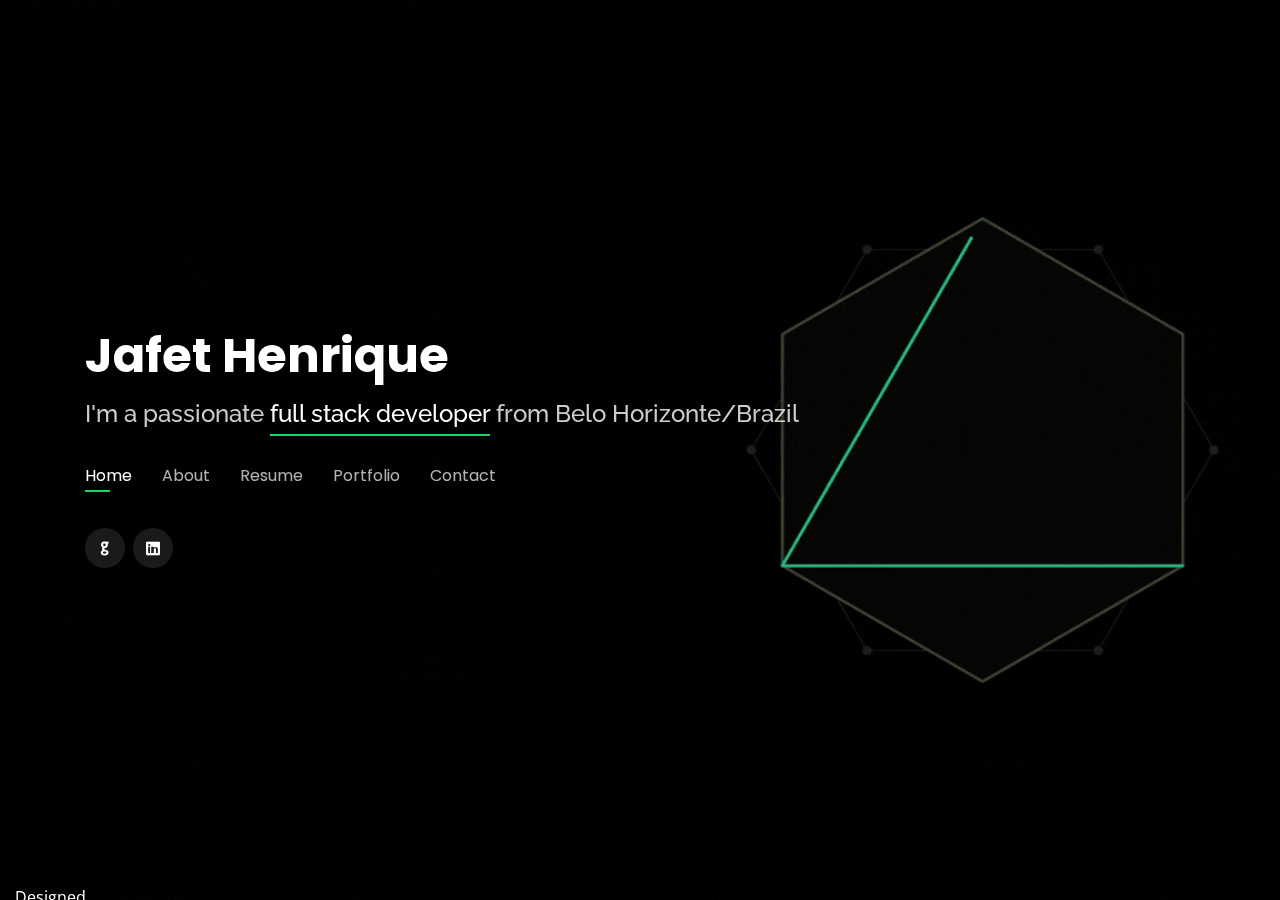
<file: index.html>
<!DOCTYPE html>
<html lang="en">

<head>
  <meta charset="utf-8">
  <meta content="width=device-width, initial-scale=1.0" name="viewport">

  <title>Jafet Henrique</title>
  <meta content="" name="description">
  <meta content="" name="keywords">

  <!-- Favicons -->
  <link href="assets/img/download.png" rel="icon" type="image/png">
  <link href="assets/img/download.png" rel="apple-touch-icon">

  <!-- Google Fonts -->
  <link href="https://fonts.googleapis.com/css?family=Open+Sans:300,300i,400,400i,600,600i,700,700i|Raleway:300,300i,400,400i,500,500i,600,600i,700,700i|Poppins:300,300i,400,400i,500,500i,600,600i,700,700i" rel="stylesheet">

  <!-- Vendor CSS Files -->
  <link href="assets/vendor/bootstrap/css/bootstrap.min.css" rel="stylesheet">
  <link href="assets/vendor/icofont/icofont.min.css" rel="stylesheet">
  <link href="assets/vendor/remixicon/remixicon.css" rel="stylesheet">
  <link href="assets/vendor/owl.carousel/assets/owl.carousel.min.css" rel="stylesheet">
  <link href="assets/vendor/boxicons/css/boxicons.min.css" rel="stylesheet">
  <link href="assets/vendor/venobox/venobox.css" rel="stylesheet">

  <!-- Template Main CSS File -->
  <link href="assets/css/style.css" rel="stylesheet">

  <!-- =======================================================
  * Template Name: Personal - v2.4.0
  * Template URL: https://bootstrapmade.com/personal-free-resume-bootstrap-template/
  * Author: BootstrapMade.com
  * License: https://bootstrapmade.com/license/
  ======================================================== -->
</head>

<body>

  <!-- ======= Header ======= -->
  <header id="header" class="header-tops">
    <div class="container">

      <h1><a href="index.html">Jafet Henrique</a></h1>
      <!-- Uncomment below if you prefer to use an image logo -->
      <!-- <a href="index.html" class="mr-auto"><img src="assets/img/logo.png" alt="" class="img-fluid"></a> -->
      <h2>I'm a passionate <span>full stack developer</span> from Belo Horizonte/Brazil</h2>

      <nav class="nav-menu d-none d-lg-block">
        <ul>
          <li class="active"><a href="#header">Home</a></li>
          <li><a href="#about">About</a></li>
          <li><a href="#resume">Resume</a></li>
          <!-- <li><a href="#services">Services</a></li> -->
          <li><a href="#portfolio">Portfolio</a></li>
          <li><a href="#contact">Contact</a></li>
        </ul>
      </nav><!-- .nav-menu -->

      <div class="social-links">
        <a href="https://github.com/Jafet6" target="_blank" class="google-plus"><i class="icofont-github"></i></a>
        <a href="https://www.linkedin.com/in/jafethenrique/" target="_blank" class="linkedin"><i class="icofont-linkedin"></i></a>
      </div>

    </div>
  </header><!-- End Header -->

  <!-- ======= About Section ======= -->
  <section id="about" class="about">

    <!-- ======= About Me ======= -->
    <div class="about-me container">

      <div class="section-title">
        <h2>About</h2>
        <p>Learn more about me</p>
      </div>

      <div class="row">
        <div class="col-lg-4" data-aos="fade-right">
          <img src="assets/img/me.png" class="img-fluid" alt="">
        </div>
        <div class="col-lg-8 pt-4 pt-lg-0 content" data-aos="fade-left">
          <h3>FullStack Developer</h3>
          <p class="font-italic">
            I am a brazilian guy who studied five years of civil engineering just to discover that what I really wanted to do was building all kinds of applications
          </p>
          <div class="row">
            <div class="col-lg-6">
              <ul>
                <li><i class="icofont-rounded-right"></i> <strong>Birthday:</strong> 02 July 1994</li>
                <li><i class="icofont-rounded-right"></i> <strong>Website:</strong> www.jafet6.github.io</li>
                <li><i class="icofont-rounded-right"></i> <strong>Phone:</strong> +55 31 99647-1888</li>
                <li><i class="icofont-rounded-right"></i> <strong>City:</strong> City : Belo Horizonte, Brazil</li>
                <li><i class="icofont-rounded-right"></i> <strong>Part-Time job:</strong> Available</li>
              </ul>
            </div>
            <div class="col-lg-6">
              <ul>
                <li><i class="icofont-rounded-right"></i> <strong>Age:</strong> 26</li>
                <li><i class="icofont-rounded-right"></i> <strong>Degree:</strong> Civil Engineer</li>
                <li><i class="icofont-rounded-right"></i> <strong>Email:</strong> jafetguerra6@gmail.com</li>
                <li><i class="icofont-rounded-right"></i> <strong>Full-Time job:</strong> Available</li>
                <li><i class="icofont-rounded-right"></i> <strong>Freelance:</strong> Available</li>
              </ul>
            </div>
          </div>
          <p>
            Since middle to end of my graduation I knew I didn't want to be in the construction business. I remember looking into Computer Science building and wishing that I had made a different call some years before.. That was not the case and I graduated anyway in 2018. After that I started learning some code in Python by myself while I worked and in end of 2019 Trybe happend in my life. From this moment to now I have never regreted a single piece of my decision to leave construction. I hope it continues that way! =) 
          </p>
        </div>
      </div>

    </div><!-- End About Me -->

    <!-- ======= Counts ======= -->
    <div class="counts container">

      <div class="row">

        <div class="col-lg-3 col-md-6 mt-5 mt-lg-0">
          <div class="count-box">
            <i class="icofont-users-alt-5"></i>
            <span data-toggle="counter-up">43</span>
            <p>Projects Done</p>
          </div>
        </div>

        <div class="col-lg-3 col-md-6">
          <div class="count-box">
            <i class="icofont-simple-smile"></i>
            <span data-toggle="counter-up">844</span>
            <p>Total Commits (2021)</p>
          </div>
        </div>

        <div class="col-lg-3 col-md-6 mt-5 mt-md-0">
          <div class="count-box">
            <i class="icofont-document-folder"></i>
            <span data-toggle="counter-up">238</span>
            <p>Total PRs</p>
          </div>
        </div>

        <div class="col-lg-3 col-md-6 mt-5 mt-lg-0">
          <div class="count-box">
            <i class="icofont-live-support"></i>
            <span data-toggle="counter-up">0</span>
            <p>Total Issues</p>
          </div>
        </div>

      </div>

    </div><!-- End Counts -->

    <!-- ======= Skills  ======= -->
    <div class="skills container">

      <div class="section-title">
        <h2>Skills</h2>
      </div>

      <div class="row skills-content">

        <div class="col-lg-6">

          <div class="progress">
            <span class="skill">React <i class="val">90%</i></span>
            <div class="progress-bar-wrap">
              <div class="progress-bar" role="progressbar" aria-valuenow="90" aria-valuemin="0" aria-valuemax="100"></div>
            </div>
          </div>

          <div class="progress">
            <span class="skill">Node <i class="val">90%</i></span>
            <div class="progress-bar-wrap">
              <div class="progress-bar" role="progressbar" aria-valuenow="90" aria-valuemin="0" aria-valuemax="100"></div>
            </div>
          </div>

          <div class="progress">
            <span class="skill">JavaScript <i class="val">90%</i></span>
            <div class="progress-bar-wrap">
              <div class="progress-bar" role="progressbar" aria-valuenow="90" aria-valuemin="0" aria-valuemax="100"></div>
            </div>
          </div>

          <div class="progress">
            <span class="skill">Python <i class="val">50%</i></span>
            <div class="progress-bar-wrap">
              <div class="progress-bar" role="progressbar" aria-valuenow="50" aria-valuemin="0" aria-valuemax="100"></div>
            </div>
          </div>

        </div>

        <div class="col-lg-6">

          <div class="progress">
            <span class="skill">Express <i class="val">80%</i></span>
            <div class="progress-bar-wrap">
              <div class="progress-bar" role="progressbar" aria-valuenow="80" aria-valuemin="0" aria-valuemax="100"></div>
            </div>
          </div>

          <div class="progress">
            <span class="skill">Mongo Database <i class="val">75%</i></span>
            <div class="progress-bar-wrap">
              <div class="progress-bar" role="progressbar" aria-valuenow="75" aria-valuemin="0" aria-valuemax="100"></div>
            </div>
          </div>

          <div class="progress">
            <span class="skill">MySQL <i class="val">70%</i></span>
            <div class="progress-bar-wrap">
              <div class="progress-bar" role="progressbar" aria-valuenow="70" aria-valuemin="0" aria-valuemax="100"></div>
            </div>
          </div>

        </div>

      </div>

    </div><!-- End Skills -->

    <!-- ======= Interests ======= -->
    <div class="interests container">

      <div class="section-title">
        <h2>Interests</h2>
      </div>

      <div class="row">
        <div class="col-lg-3 col-md-4">
          <div class="icon-box">
            <i class="ri-braces-line" style="color: #ffbb2c;"></i>
            <h3>JavaScript</h3>
          </div>
        </div>
        <div class="col-lg-3 col-md-4 mt-4 mt-md-0">
          <div class="icon-box">
            <i class="ri-reactjs-line" style="color: #5578ff;"></i>
            <h3>React</h3>
          </div>
        </div>
        <div class="col-lg-3 col-md-4 mt-4 mt-md-0">
          <div class="icon-box">
            <i class="ri-braces-line" style="color: #ff5828;"></i>
            <h3>NodeJs</h3>
          </div>
        </div>
        <div class="col-lg-3 col-md-4 mt-4 mt-lg-0">
          <div class="icon-box">
            <i class="ri-database-2-line" style="color: #29cc61;;"></i>
            <h3>MongoDB</h3>
          </div>
        </div>
        <div class="col-lg-3 col-md-4 mt-4">
          <div class="icon-box">
            <i class="ri-paint-brush-line" style="color:  #4233ff;"></i>
            <h3>SQL</h3>
          </div>
        </div>
        <div class="col-lg-3 col-md-4 mt-4">
          <div class="icon-box">
            <i class="ri-upload-cloud-line" style="color: #ffa76e;"></i>
            <h3>AWS</h3>
          </div>
        </div>
        <div class="col-lg-3 col-md-4 mt-4">
          <div class="icon-box">
            <i class="ri-upload-cloud-line" style="color: #11dbcf;"></i>
            <h3>Google Cloud</h3>
          </div>
        </div>
        <!-- <div class="col-lg-3 col-md-4 mt-4">
          <div class="icon-box">
            <i class="ri-price-tag-2-line" style="color: #4233ff;"></i>
            <h3>Pira Neve</h3>
          </div>
        </div>
        <div class="col-lg-3 col-md-4 mt-4">
          <div class="icon-box">
            <i class="ri-anchor-line" style="color: #b2904f;"></i>
            <h3>Dirada Pack</h3>
          </div>
        </div>
        <div class="col-lg-3 col-md-4 mt-4">
          <div class="icon-box">
            <i class="ri-disc-line" style="color: #b20969;"></i>
            <h3>Moton Ideal</h3>
          </div>
        </div>
        <div class="col-lg-3 col-md-4 mt-4">
          <div class="icon-box">
            <i class="ri-base-station-line" style="color: #ff5828;"></i>
            <h3>Verdo Park</h3>
          </div>
        </div>
        <div class="col-lg-3 col-md-4 mt-4">
          <div class="icon-box">
            <i class="ri-braces-line" style="color: #29cc61;"></i>
            <h3>NodeJs</h3>
          </div>
        </div> -->
      </div>

    </div><!-- End Interests -->

    <!-- ======= Testimonials ======= -->
    <!-- <div class="testimonials container">

      <div class="section-title">
        <h2>Testimonials</h2>
      </div>

      <div class="owl-carousel testimonials-carousel">

        <div class="testimonial-item">
          <p>
            <i class="bx bxs-quote-alt-left quote-icon-left"></i>
            Proin iaculis purus consequat sem cure digni ssim donec porttitora entum suscipit rhoncus. Accusantium quam, ultricies eget id, aliquam eget nibh et. Maecen aliquam, risus at semper.
            <i class="bx bxs-quote-alt-right quote-icon-right"></i>
          </p>
          <img src="assets/img/testimonials/testimonials-1.jpg" class="testimonial-img" alt="">
          <h3>Saul Goodman</h3>
          <h4>Ceo &amp; Founder</h4>
        </div>

        <div class="testimonial-item">
          <p>
            <i class="bx bxs-quote-alt-left quote-icon-left"></i>
            Export tempor illum tamen malis malis eram quae irure esse labore quem cillum quid cillum eram malis quorum velit fore eram velit sunt aliqua noster fugiat irure amet legam anim culpa.
            <i class="bx bxs-quote-alt-right quote-icon-right"></i>
          </p>
          <img src="assets/img/testimonials/testimonials-2.jpg" class="testimonial-img" alt="">
          <h3>Sara Wilsson</h3>
          <h4>Designer</h4>
        </div>

        <div class="testimonial-item">
          <p>
            <i class="bx bxs-quote-alt-left quote-icon-left"></i>
            Enim nisi quem export duis labore cillum quae magna enim sint quorum nulla quem veniam duis minim tempor labore quem eram duis noster aute amet eram fore quis sint minim.
            <i class="bx bxs-quote-alt-right quote-icon-right"></i>
          </p>
          <img src="assets/img/testimonials/testimonials-3.jpg" class="testimonial-img" alt="">
          <h3>Jena Karlis</h3>
          <h4>Store Owner</h4>
        </div>

        <div class="testimonial-item">
          <p>
            <i class="bx bxs-quote-alt-left quote-icon-left"></i>
            Fugiat enim eram quae cillum dolore dolor amet nulla culpa multos export minim fugiat minim velit minim dolor enim duis veniam ipsum anim magna sunt elit fore quem dolore labore illum veniam.
            <i class="bx bxs-quote-alt-right quote-icon-right"></i>
          </p>
          <img src="assets/img/testimonials/testimonials-4.jpg" class="testimonial-img" alt="">
          <h3>Matt Brandon</h3>
          <h4>Freelancer</h4>
        </div>

        <div class="testimonial-item">
          <p>
            <i class="bx bxs-quote-alt-left quote-icon-left"></i>
            Quis quorum aliqua sint quem legam fore sunt eram irure aliqua veniam tempor noster veniam enim culpa labore duis sunt culpa nulla illum cillum fugiat legam esse veniam culpa fore nisi cillum quid.
            <i class="bx bxs-quote-alt-right quote-icon-right"></i>
          </p>
          <img src="assets/img/testimonials/testimonials-5.jpg" class="testimonial-img" alt="">
          <h3>John Larson</h3>
          <h4>Entrepreneur</h4>
        </div>

      </div>

    </div> -->
   
  </section><!-- End About Section -->

  <!-- ======= Resume Section ======= -->
  <section id="resume" class="resume">
    <div class="container">

      <div class="section-title">
        <h2>Resume</h2>
        <p>My Resume</p>
      </div>

      <div class="row">
        <div class="col-lg-6">
          <h3 class="resume-title">Sumary</h3>
          <div class="resume-item pb-0">
            <h4>Jafet Henrique</h4>
            <p><em>I am a civil engineer that changed área looking for a first job in tech companies. I have alredy done in my one year course in Trybe 40+ projects which gave me a lot of real world skills</em></p>
            <p>
            <ul>
              <li>Rua Doutor Mario Pires, Belo Horizonte, MG</li>
              <li>(31) 99647-1888</li>
              <li>jafetguerra6@gmail.com</li>
            </ul>
            </p>
          </div>

          <h3 class="resume-title">Education</h3>
          <div class="resume-item">
            <h4>FullStack Web Developer</h4>
            <h5>2020 - 2021</h5>
            <p><em>Trybe, Belo Horizonte, MG-Brazil</em></p>
            <p>Trybe is a web developer school (6 hours per day, every day) where we learn from HTML and CSS to React, Redux, MongoDb, SQl, Node, Express and data structures and algorithms</p>
          </div>
          <div class="resume-item">
            <h4>Bachelor Civil Engineering</h4>
            <h5>2013 - 2018</h5>
            <p><em>Universidade Federal of Minas Gerais, Belo Horizonte, MG</em></p>
            <p>The second most respected university in Brazil and one of the best universities on the world by Times Higher Education (THE) </p>
          </div>
        </div>
        <div class="col-lg-6">
          <h3 class="resume-title">Professional Experience</h3>
          <div class="resume-item">
            <h4>Intership</h4>
            <h5>November/2017 to November/2018</h5>
            <p><em>Gatti and Miranto Engineering Group, Belo Horizonte, Minas Gerais </em></p>
            <p>
            <ul>
              <li>management of industrial (warehouses) in all stages: foundation, structure, coating and finishes.</li>
              <li>Delegate tasks to the 20 workers of the construction team counsel on aspects of the project. </li>
              <li>Reform works of residential and commercial buildings and contracting and measuring contractors, inspection and conference services and final delivery of work for the customer upon acceptance.</li>
              <li>Production of complete technical and commercial budgets.</li>
            </ul>
            </p>
          </div>
          <div class="resume-item">
            <h4>Administrative assistant</h4>
            <h5>November/2018 - Now</h5>
            <p><em>Letom Empreendimentos, Contagem, Minas Gerais</em></p>
            <p>
            <ul>
              <li>Development and maintenance of a website and social media pages for the businesses</li>
              <li>Implemetation of SEO techniques on the website and ranking in Google first page or second for all keywords needed</li>
              <li>Admission and dismissal of employees</li>
              <li>Quality control and team coordination.</li>
            </ul>
            </p>
          </div>
        </div>
      </div>

    </div>
  </section><!-- End Resume Section -->

  <!-- ======= Services Section ======= -->
  <!-- <section id="services" class="services">
    <div class="container">

      <div class="section-title">
        <h2>Services</h2>
        <p>My Services</p>
      </div>

      <div class="row">
        <div class="col-lg-4 col-md-6 d-flex align-items-stretch">
          <div class="icon-box">
            <div class="icon"><i class="bx bxl-dribbble"></i></div>
            <h4><a href="">Lorem Ipsum</a></h4>
            <p>Voluptatum deleniti atque corrupti quos dolores et quas molestias excepturi</p>
          </div>
        </div>

        <div class="col-lg-4 col-md-6 d-flex align-items-stretch mt-4 mt-md-0">
          <div class="icon-box">
            <div class="icon"><i class="bx bx-file"></i></div>
            <h4><a href="">Sed ut perspiciatis</a></h4>
            <p>Duis aute irure dolor in reprehenderit in voluptate velit esse cillum dolore</p>
          </div>
        </div>

        <div class="col-lg-4 col-md-6 d-flex align-items-stretch mt-4 mt-lg-0">
          <div class="icon-box">
            <div class="icon"><i class="bx bx-tachometer"></i></div>
            <h4><a href="">Magni Dolores</a></h4>
            <p>Excepteur sint occaecat cupidatat non proident, sunt in culpa qui officia</p>
          </div>
        </div>

        <div class="col-lg-4 col-md-6 d-flex align-items-stretch mt-4">
          <div class="icon-box">
            <div class="icon"><i class="bx bx-world"></i></div>
            <h4><a href="">Nemo Enim</a></h4>
            <p>At vero eos et accusamus et iusto odio dignissimos ducimus qui blanditiis</p>
          </div>
        </div>

        <div class="col-lg-4 col-md-6 d-flex align-items-stretch mt-4">
          <div class="icon-box">
            <div class="icon"><i class="bx bx-slideshow"></i></div>
            <h4><a href="">Dele cardo</a></h4>
            <p>Quis consequatur saepe eligendi voluptatem consequatur dolor consequuntur</p>
          </div>
        </div>

        <div class="col-lg-4 col-md-6 d-flex align-items-stretch mt-4">
          <div class="icon-box">
            <div class="icon"><i class="bx bx-arch"></i></div>
            <h4><a href="">Divera don</a></h4>
            <p>Modi nostrum vel laborum. Porro fugit error sit minus sapiente sit aspernatur</p>
          </div>
        </div>

      </div>

    </div>
  </section>End Services Section -->

  <!-- ======= Portfolio Section ======= -->
  <section id="portfolio" class="portfolio">
    <div class="container">

      <div class="section-title">
        <h2>Portfolio</h2>
        <p>My Works</p>
      </div>

      <div class="row">
        <div class="col-lg-12 d-flex justify-content-center">
          <ul id="portfolio-flters">
            <li data-filter="*" class="filter-active">All</li>
            <!-- <li data-filter=".filter-app">App</li>
            <li data-filter=".filter-card">Card</li> -->
            <li data-filter=".filter-web">Web</li>
          </ul>
        </div>
      </div>

      <div class="row portfolio-container">

        <div class="col-lg-4 col-md-6 portfolio-item filter-web">
          <div class="portfolio-wrap">
            <img src="assets/img/portfolio/app-receitas.png" class="img-fluid" alt="">
            <div class="portfolio-info">
              <h4>Recipe App</h4>
              <!-- <p>App</p> -->
              <div class="portfolio-links">
                <a href="portfolio-details-recipe-app.html" data-gall="portfolioDetailsGallery" data-vbtype="iframe" class="venobox" title="Portfolio Details"><i class="bx bx-plus"></i></a>
                <a href="https://github.com/Jafet6/sd-03-recipes-app-03" target="_blank" title="App 1"><i class="bx bx-link"></i></a>
              </div>
            </div>
          </div>
        </div>

        <div class="col-lg-4 col-md-6 portfolio-item filter-web">
          <div class="portfolio-wrap">
            <img src="assets/img/portfolio/cayama.png" class="img-fluid" alt="">
            <div class="portfolio-info">
              <h4>Cayama Marketplace</h4>
              <!-- <p>App</p> -->
              <div class="portfolio-links">
                <a href="portfolio-details-cayama.html" data-gall="portfolioDetailsGallery" data-vbtype="iframe" class="venobox" title="Portfolio Details"><i class="bx bx-plus"></i></a>
                <a href="https://github.com/Cayama/cayama" target="_blank" title="App 1"><i class="bx bx-link"></i></a>
              </div>
            </div>
          </div>
        </div>

        <div class="col-lg-4 col-md-6 portfolio-item filter-web">
          <div class="portfolio-wrap">
            <img src="assets/img/portfolio/trybeerV2.png" class="img-fluid" alt="">
            <div class="portfolio-info">
              <h4>Trybeer</h4>
              <!-- <p>App</p> -->
              <div class="portfolio-links">
                <a href="portfolio-details-trybeer.html" data-gall="portfolioDetailsGallery" data-vbtype="iframe" class="venobox" title="Portfolio Details"><i class="bx bx-plus"></i></a>
                <a href="https://github.com/Jafet6/Jafet6.github.io/tree/master/projetos/back-end/projeto-15-NodeJs-TrybeerV2-backend-FullStack" target="_blank" title="App 1"><i class="bx bx-link"></i></a>
              </div>
            </div>
          </div>
        </div>

        <div class="col-lg-4 col-md-6 portfolio-item filter-web">
          <div class="portfolio-wrap">
            <img src="assets/img/portfolio/trivia.png" class="img-fluid" alt="">
            <div class="portfolio-info">
              <h4>Trivia Game</h4>
              <!-- <p>App</p> -->
              <div class="portfolio-links">
                <a href="portfolio-details-trivia.html" data-gall="portfolioDetailsGallery" data-vbtype="iframe" class="venobox" title="Portfolio Details"><i class="bx bx-plus"></i></a>
                <a href="https://github.com/Jafet6/TriviaGame" target="_blank" title="App 1"><i class="bx bx-link"></i></a>
              </div>
            </div>
          </div>
        </div>

        <div class="col-lg-4 col-md-6 portfolio-item filter-web">
          <div class="portfolio-wrap">
            <img src="assets/img/portfolio/scrape.png" class="img-fluid" alt="">
            <div class="portfolio-info">
              <h4>Web Scraper</h4>
              <!-- <p>App</p> -->
              <div class="portfolio-links">
                <a href="portfolio-details-scrape.html" data-gall="portfolioDetailsGallery" data-vbtype="iframe" class="venobox" title="Portfolio Details"><i class="bx bx-plus"></i></a>
                <a href="https://github.com/Jafet6/WebScraper---Python" target="_blank" title="App 1"><i class="bx bx-link"></i></a>
              </div>
            </div>
          </div>
        </div>

        <!-- <div class="col-lg-4 col-md-6 portfolio-item filter-app">
          <div class="portfolio-wrap">
            <img src="assets/img/portfolio/portfolio-6.jpg" class="img-fluid" alt="">
            <div class="portfolio-info">
              <h4>App 3</h4>
              <p>App</p>
              <div class="portfolio-links">
                <a href="assets/img/portfolio/portfolio-6.jpg" data-gall="portfolioGallery" class="venobox" title="App 3"><i class="bx bx-plus"></i></a>
                <a href="portfolio-details.html" data-gall="portfolioDetailsGallery" data-vbtype="iframe" class="venobox" title="Portfolio Details"><i class="bx bx-link"></i></a>
              </div>
            </div>
          </div>
        </div>

        <div class="col-lg-4 col-md-6 portfolio-item filter-card">
          <div class="portfolio-wrap">
            <img src="assets/img/portfolio/portfolio-7.jpg" class="img-fluid" alt="">
            <div class="portfolio-info">
              <h4>Card 1</h4>
              <p>Card</p>
              <div class="portfolio-links">
                <a href="assets/img/portfolio/portfolio-7.jpg" data-gall="portfolioGallery" class="venobox" title="Card 1"><i class="bx bx-plus"></i></a>
                <a href="portfolio-details.html" data-gall="portfolioDetailsGallery" data-vbtype="iframe" class="venobox" title="Portfolio Details"><i class="bx bx-link"></i></a>
              </div>
            </div>
          </div>
        </div>

        <div class="col-lg-4 col-md-6 portfolio-item filter-card">
          <div class="portfolio-wrap">
            <img src="assets/img/portfolio/portfolio-8.jpg" class="img-fluid" alt="">
            <div class="portfolio-info">
              <h4>Card 3</h4>
              <p>Card</p>
              <div class="portfolio-links">
                <a href="assets/img/portfolio/portfolio-8.jpg" data-gall="portfolioGallery" class="venobox" title="Card 3"><i class="bx bx-plus"></i></a>
                <a href="portfolio-details.html" data-gall="portfolioDetailsGallery" data-vbtype="iframe" class="venobox" title="Portfolio Details"><i class="bx bx-link"></i></a>
              </div>
            </div>
          </div>
        </div>

        <div class="col-lg-4 col-md-6 portfolio-item filter-web">
          <div class="portfolio-wrap">
            <img src="assets/img/portfolio/portfolio-9.jpg" class="img-fluid" alt="">
            <div class="portfolio-info">
              <h4>Web 3</h4>
              <p>Web</p>
              <div class="portfolio-links">
                <a href="assets/img/portfolio/portfolio-9.jpg" data-gall="portfolioGallery" class="venobox" title="Web 3"><i class="bx bx-plus"></i></a>
                <a href="portfolio-details.html" data-gall="portfolioDetailsGallery" data-vbtype="iframe" class="venobox" title="Portfolio Details"><i class="bx bx-link"></i></a>
              </div>
            </div>
          </div>
        </div> -->

      </div>

    </div>
  </section><!-- End Portfolio Section -->

  <!-- ======= Contact Section ======= -->
  <section id="contact" class="contact">
    <div class="container">

      <div class="section-title">
        <h2>Contact</h2>
        <p>Contact Me</p>
      </div>

      <div class="row mt-2">

        <div class="col-md-6 d-flex align-items-stretch">
          <div class="info-box">
            <i class="bx bx-map"></i>
            <h3>My Address</h3>
            <p>Rua Doutor Marios Pires 91, São Bento, Belo Horizonte MG-Brazil</p>
          </div>
        </div>

        <div class="col-md-6 mt-4 mt-md-0 d-flex align-items-stretch">
          <div class="info-box">
            <i class="bx bx-share-alt"></i>
            <h3>Social Profiles</h3>
            <div class="social-links">
              <a href="https://github.com/Jafet6/jafet6" class="google-plus"><i class="icofont-github"></i></a>
              <a href="https://www.linkedin.com/in/jafethenrique/" class="linkedin"><i class="icofont-linkedin"></i></a>
            </div>
          </div>
        </div>

        <div class="col-md-6 mt-4 d-flex align-items-stretch">
          <div class="info-box">
            <i class="bx bx-envelope"></i>
            <h3>Email Me</h3>
            <p>jafetguerra6@gmail.com</p>
          </div>
        </div>
        <div class="col-md-6 mt-4 d-flex align-items-stretch">
          <div class="info-box">
            <i class="bx bx-phone-call"></i>
            <h3>Call Me or WhatsApp Me</h3>
            <p>+55 31 99647-1888</p>
          </div>
        </div>
      </div>

      <!-- <form action="forms/contact.php" method="post" role="form" class="php-email-form mt-4">
        <div class="form-row">
          <div class="col-md-6 form-group">
            <input type="text" name="name" class="form-control" id="name" placeholder="Your Name" data-rule="minlen:4" data-msg="Please enter at least 4 chars" />
            <div class="validate"></div>
          </div>
          <div class="col-md-6 form-group">
            <input type="email" class="form-control" name="email" id="email" placeholder="Your Email" data-rule="email" data-msg="Please enter a valid email" />
            <div class="validate"></div>
          </div>
        </div>
        <div class="form-group">
          <input type="text" class="form-control" name="subject" id="subject" placeholder="Subject" data-rule="minlen:4" data-msg="Please enter at least 8 chars of subject" />
          <div class="validate"></div>
        </div>
        <div class="form-group">
          <textarea class="form-control" name="message" rows="5" data-rule="required" data-msg="Please write something for us" placeholder="Message"></textarea>
          <div class="validate"></div>
        </div>
        <div class="mb-3">
          <div class="loading">Loading</div>
          <div class="error-message"></div>
          <div class="sent-message">Your message has been sent. Thank you!</div>
        </div>
        <div class="text-center"><button type="submit">Send Message</button></div>
      </form> -->

    </div>
  </section><!-- End Contact Section -->

  <div class="credits">
    <!-- All the links in the footer should remain intact. -->
    <!-- You can delete the links only if you purchased the pro version. -->
    <!-- Licensing information: https://bootstrapmade.com/license/ -->
    <!-- Purchase the pro version with working PHP/AJAX contact form: https://bootstrapmade.com/personal-free-resume-bootstrap-template/ -->
    <p>Designed by <a href="https://bootstrapmade.com/">BootstrapMade</a></p>
  </div>

  <!-- Vendor JS Files -->
  <script src="assets/vendor/jquery/jquery.min.js"></script>
  <script src="assets/vendor/bootstrap/js/bootstrap.bundle.min.js"></script>
  <script src="assets/vendor/jquery.easing/jquery.easing.min.js"></script>
  <script src="assets/vendor/php-email-form/validate.js"></script>
  <script src="assets/vendor/waypoints/jquery.waypoints.min.js"></script>
  <script src="assets/vendor/counterup/counterup.min.js"></script>
  <script src="assets/vendor/owl.carousel/owl.carousel.min.js"></script>
  <script src="assets/vendor/isotope-layout/isotope.pkgd.min.js"></script>
  <script src="assets/vendor/venobox/venobox.min.js"></script>

  <!-- Template Main JS File -->
  <script src="assets/js/main.js"></script>

</body>

</html>
</file>
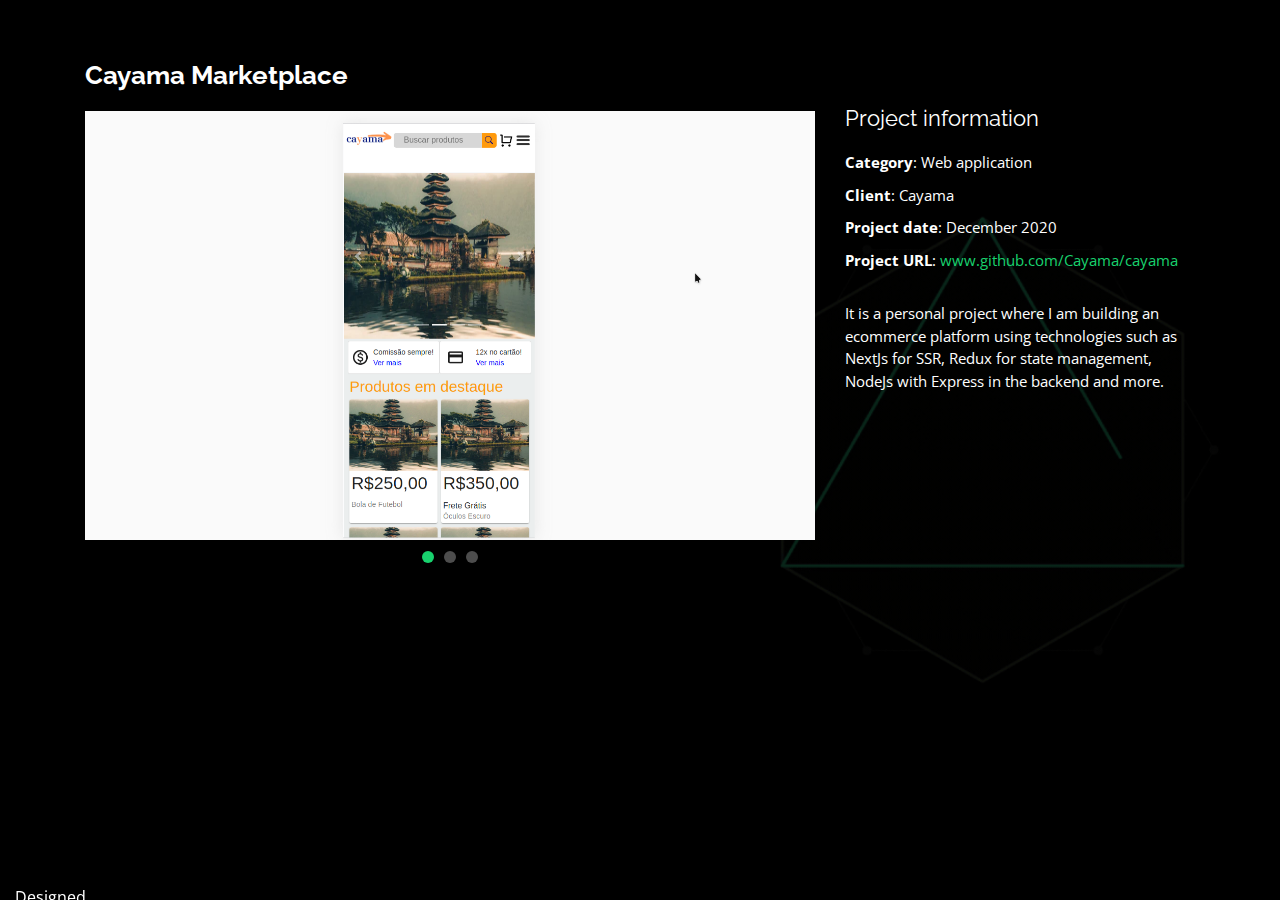
<file: portfolio-details-cayama.html>
<!DOCTYPE html>
<html lang="en">

<head>
  <meta charset="utf-8">
  <meta content="width=device-width, initial-scale=1.0" name="viewport">

  <title>Portfolio Details - Cayama</title>
  <meta content="" name="description">
  <meta content="" name="keywords">

  <!-- Favicons -->
  <link href="assets/img/favicon.png" rel="icon">
  <link href="assets/img/apple-touch-icon.png" rel="apple-touch-icon">

  <!-- Google Fonts -->
  <link href="https://fonts.googleapis.com/css?family=Open+Sans:300,300i,400,400i,600,600i,700,700i|Raleway:300,300i,400,400i,500,500i,600,600i,700,700i|Poppins:300,300i,400,400i,500,500i,600,600i,700,700i" rel="stylesheet">

  <!-- Vendor CSS Files -->
  <link href="assets/vendor/bootstrap/css/bootstrap.min.css" rel="stylesheet">
  <link href="assets/vendor/icofont/icofont.min.css" rel="stylesheet">
  <link href="assets/vendor/remixicon/remixicon.css" rel="stylesheet">
  <link href="assets/vendor/owl.carousel/assets/owl.carousel.min.css" rel="stylesheet">
  <link href="assets/vendor/boxicons/css/boxicons.min.css" rel="stylesheet">
  <link href="assets/vendor/venobox/venobox.css" rel="stylesheet">

  <!-- Template Main CSS File -->
  <link href="assets/css/style.css" rel="stylesheet">

  <!-- =======================================================
  * Template Name: Personal - v2.4.0
  * Template URL: https://bootstrapmade.com/personal-free-resume-bootstrap-template/
  * Author: BootstrapMade.com
  * License: https://bootstrapmade.com/license/
  ======================================================== -->
</head>

<body>

  <main id="main">

    <!-- ======= Portfolio Details ======= -->
    <div id="portfolio-details" class="portfolio-details">
      <div class="container">

        <div class="row">

          <div class="col-lg-8">
            <h2 class="portfolio-title">Cayama Marketplace</h2>
            <div class="owl-carousel portfolio-details-carousel">
              <img src="assets/img/portfolio/cayama1.png" class="img-fluid" alt="">
              <img src="assets/img/portfolio/cayama2.png" class="img-fluid" alt="">
              <img src="assets/img/portfolio/cayama3.png" class="img-fluid" alt="">
            </div>
          </div>

          <div class="col-lg-4 portfolio-info">
            <h3>Project information</h3>
            <ul>
              <li><strong>Category</strong>: Web application</li>
              <li><strong>Client</strong>: Cayama</li>
              <li><strong>Project date</strong>: December 2020</li>
              <li><strong>Project URL</strong>: <a href="https://github.com/Cayama/cayama">www.github.com/Cayama/cayama</a></li>
            </ul>

            <p>
              It is a personal project where I am building an ecommerce platform using technologies such as NextJs for SSR, Redux for state management, NodeJs with Express in the backend and more.
            </p>
          </div>

        </div>

      </div>
    </div><!-- End Portfolio Details -->

  </main><!-- End #main -->

  <div class="credits">
    <!-- All the links in the footer should remain intact. -->
    <!-- You can delete the links only if you purchased the pro version. -->
    <!-- Licensing information: https://bootstrapmade.com/license/ -->
    <!-- Purchase the pro version with working PHP/AJAX contact form: https://bootstrapmade.com/personal-free-resume-bootstrap-template/ -->
    Designed by <a href="https://bootstrapmade.com/">BootstrapMade</a>
  </div>

  <!-- Vendor JS Files -->
  <script src="assets/vendor/jquery/jquery.min.js"></script>
  <script src="assets/vendor/bootstrap/js/bootstrap.bundle.min.js"></script>
  <script src="assets/vendor/jquery.easing/jquery.easing.min.js"></script>
  <script src="assets/vendor/php-email-form/validate.js"></script>
  <script src="assets/vendor/waypoints/jquery.waypoints.min.js"></script>
  <script src="assets/vendor/counterup/counterup.min.js"></script>
  <script src="assets/vendor/owl.carousel/owl.carousel.min.js"></script>
  <script src="assets/vendor/isotope-layout/isotope.pkgd.min.js"></script>
  <script src="assets/vendor/venobox/venobox.min.js"></script>

  <!-- Template Main JS File -->
  <script src="assets/js/main.js"></script>

</body>

</html>
</file>
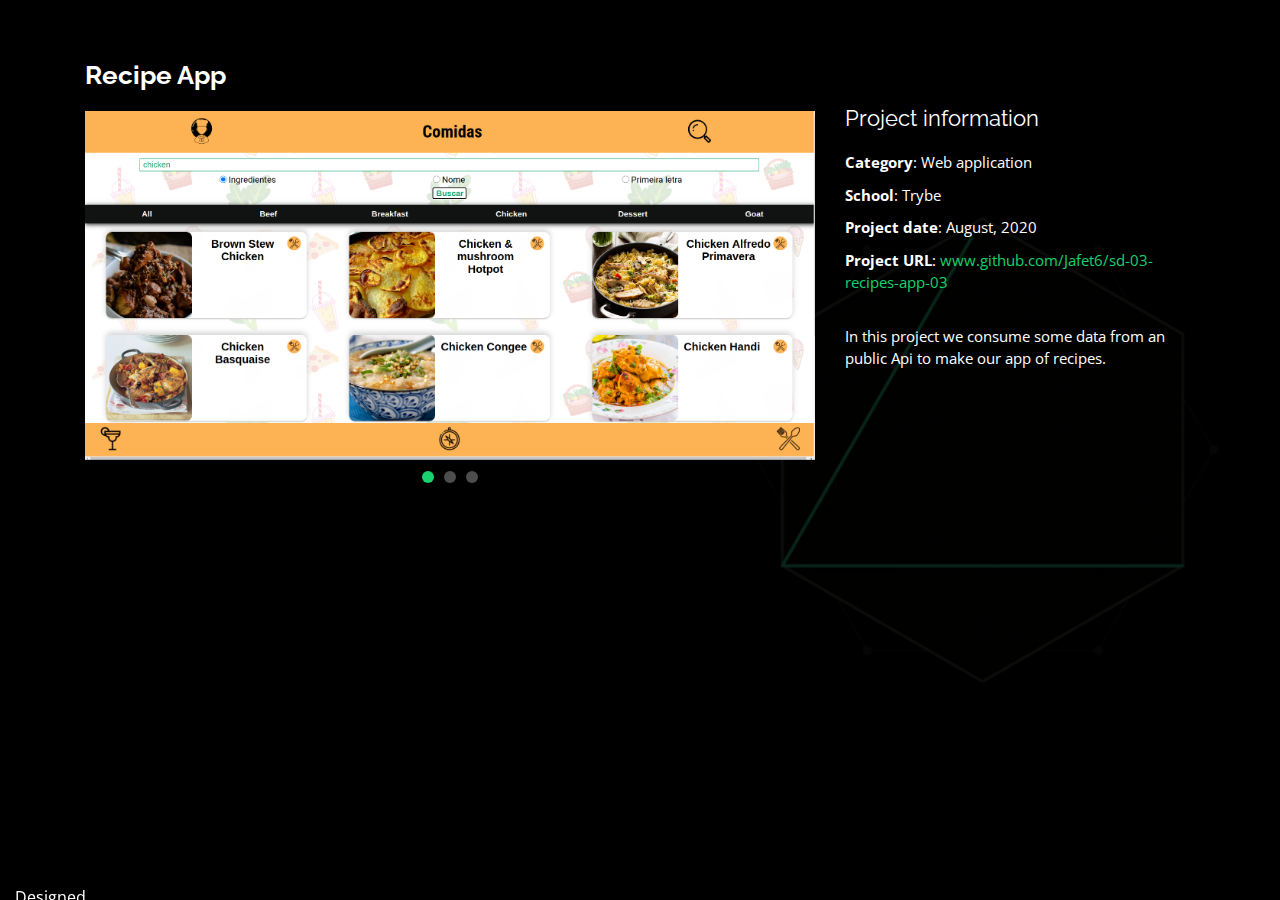
<file: portfolio-details-recipe-app.html>
<!DOCTYPE html>
<html lang="en">

<head>
  <meta charset="utf-8">
  <meta content="width=device-width, initial-scale=1.0" name="viewport">

  <title>Portfolio Details - Recipe App</title>
  <meta content="" name="description">
  <meta content="" name="keywords">

  <!-- Favicons -->
  <link href="assets/img/favicon.png" rel="icon">
  <link href="assets/img/apple-touch-icon.png" rel="apple-touch-icon">

  <!-- Google Fonts -->
  <link href="https://fonts.googleapis.com/css?family=Open+Sans:300,300i,400,400i,600,600i,700,700i|Raleway:300,300i,400,400i,500,500i,600,600i,700,700i|Poppins:300,300i,400,400i,500,500i,600,600i,700,700i" rel="stylesheet">

  <!-- Vendor CSS Files -->
  <link href="assets/vendor/bootstrap/css/bootstrap.min.css" rel="stylesheet">
  <link href="assets/vendor/icofont/icofont.min.css" rel="stylesheet">
  <link href="assets/vendor/remixicon/remixicon.css" rel="stylesheet">
  <link href="assets/vendor/owl.carousel/assets/owl.carousel.min.css" rel="stylesheet">
  <link href="assets/vendor/boxicons/css/boxicons.min.css" rel="stylesheet">
  <link href="assets/vendor/venobox/venobox.css" rel="stylesheet">

  <!-- Template Main CSS File -->
  <link href="assets/css/style.css" rel="stylesheet">

  <!-- =======================================================
  * Template Name: Personal - v2.4.0
  * Template URL: https://bootstrapmade.com/personal-free-resume-bootstrap-template/
  * Author: BootstrapMade.com
  * License: https://bootstrapmade.com/license/
  ======================================================== -->
</head>

<body>

  <main id="main">

    <!-- ======= Portfolio Details ======= -->
    <div id="portfolio-details" class="portfolio-details">
      <div class="container">

        <div class="row">

          <div class="col-lg-8">
            <h2 class="portfolio-title">Recipe App</h2>
            <div class="owl-carousel portfolio-details-carousel">
              <img src="assets/img/portfolio/app-receitas1.png" class="img-fluid" alt="">
              <img src="assets/img/portfolio/app-receitas2.png" class="img-fluid" alt="">
              <img src="assets/img/portfolio/app-receitas3.png" class="img-fluid" alt="">
            </div>
          </div>

          <div class="col-lg-4 portfolio-info">
            <h3>Project information</h3>
            <ul>
              <li><strong>Category</strong>: Web application</li>
              <!-- <li><strong>Client</strong>: ASU Company</li> -->
              <li><strong>School</strong>: Trybe</li>
              <li><strong>Project date</strong>: August, 2020</li>
              <li><strong>Project URL</strong>: <a href="https://github.com/Jafet6/sd-03-recipes-app-03">www.github.com/Jafet6/sd-03-recipes-app-03</a></li>
            </ul>

            <p>
              In this project we consume some data from an public Api to make our app of recipes.
            </p>
          </div>

        </div>

      </div>
    </div><!-- End Portfolio Details -->

  </main><!-- End #main -->

  <div class="credits">
    <!-- All the links in the footer should remain intact. -->
    <!-- You can delete the links only if you purchased the pro version. -->
    <!-- Licensing information: https://bootstrapmade.com/license/ -->
    <!-- Purchase the pro version with working PHP/AJAX contact form: https://bootstrapmade.com/personal-free-resume-bootstrap-template/ -->
    Designed by <a href="https://bootstrapmade.com/">BootstrapMade</a>
  </div>

  <!-- Vendor JS Files -->
  <script src="assets/vendor/jquery/jquery.min.js"></script>
  <script src="assets/vendor/bootstrap/js/bootstrap.bundle.min.js"></script>
  <script src="assets/vendor/jquery.easing/jquery.easing.min.js"></script>
  <script src="assets/vendor/php-email-form/validate.js"></script>
  <script src="assets/vendor/waypoints/jquery.waypoints.min.js"></script>
  <script src="assets/vendor/counterup/counterup.min.js"></script>
  <script src="assets/vendor/owl.carousel/owl.carousel.min.js"></script>
  <script src="assets/vendor/isotope-layout/isotope.pkgd.min.js"></script>
  <script src="assets/vendor/venobox/venobox.min.js"></script>

  <!-- Template Main JS File -->
  <script src="assets/js/main.js"></script>

</body>

</html>
</file>
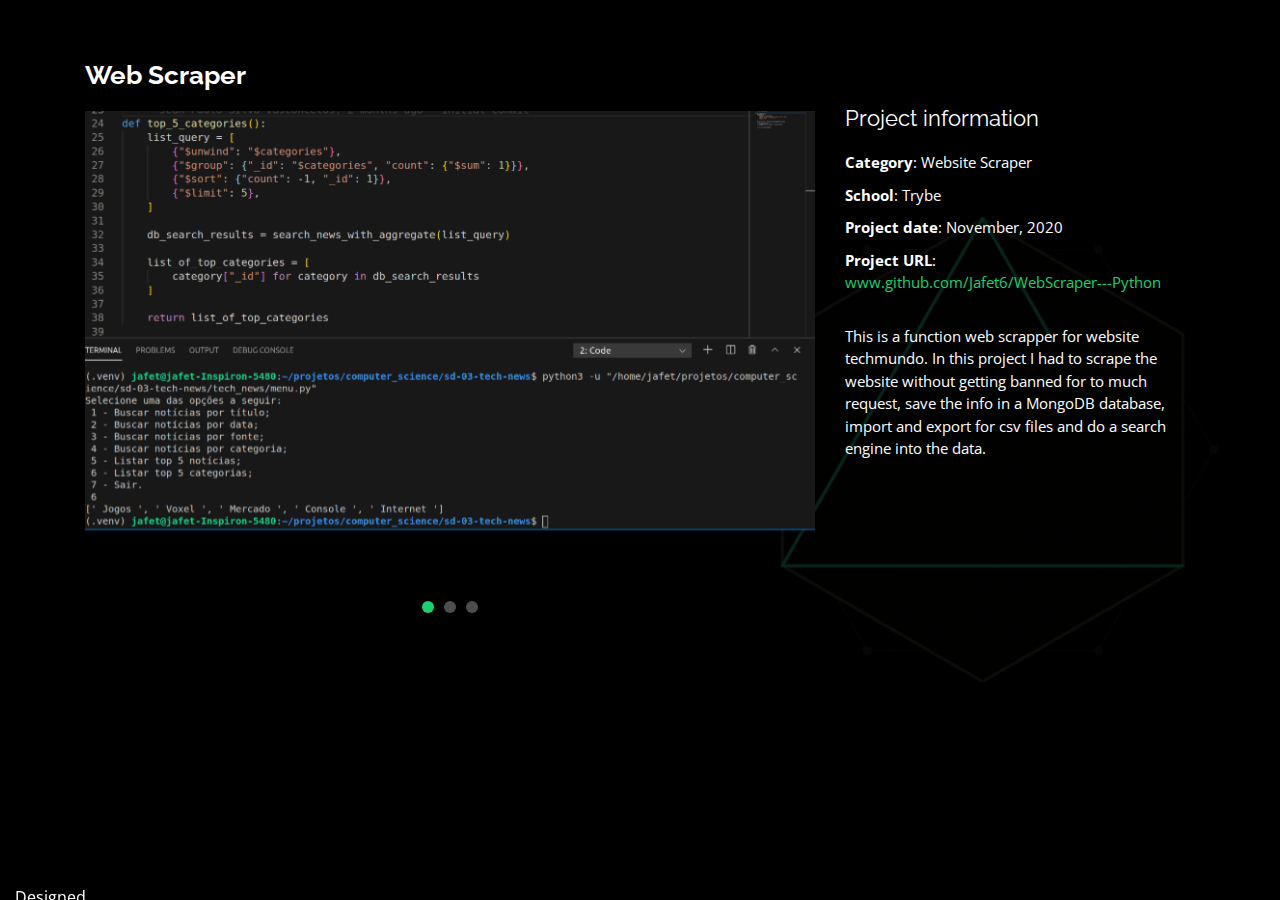
<file: portfolio-details-scrape.html>
<!DOCTYPE html>
<html lang="en">

<head>
  <meta charset="utf-8">
  <meta content="width=device-width, initial-scale=1.0" name="viewport">

  <title>Portfolio Details - Web Scraper</title>
  <meta content="" name="description">
  <meta content="" name="keywords">

  <!-- Favicons -->
  <link href="assets/img/favicon.png" rel="icon">
  <link href="assets/img/apple-touch-icon.png" rel="apple-touch-icon">

  <!-- Google Fonts -->
  <link href="https://fonts.googleapis.com/css?family=Open+Sans:300,300i,400,400i,600,600i,700,700i|Raleway:300,300i,400,400i,500,500i,600,600i,700,700i|Poppins:300,300i,400,400i,500,500i,600,600i,700,700i" rel="stylesheet">

  <!-- Vendor CSS Files -->
  <link href="assets/vendor/bootstrap/css/bootstrap.min.css" rel="stylesheet">
  <link href="assets/vendor/icofont/icofont.min.css" rel="stylesheet">
  <link href="assets/vendor/remixicon/remixicon.css" rel="stylesheet">
  <link href="assets/vendor/owl.carousel/assets/owl.carousel.min.css" rel="stylesheet">
  <link href="assets/vendor/boxicons/css/boxicons.min.css" rel="stylesheet">
  <link href="assets/vendor/venobox/venobox.css" rel="stylesheet">

  <!-- Template Main CSS File -->
  <link href="assets/css/style.css" rel="stylesheet">

  <!-- =======================================================
  * Template Name: Personal - v2.4.0
  * Template URL: https://bootstrapmade.com/personal-free-resume-bootstrap-template/
  * Author: BootstrapMade.com
  * License: https://bootstrapmade.com/license/
  ======================================================== -->
</head>

<body>

  <main id="main">

    <!-- ======= Portfolio Details ======= -->
    <div id="portfolio-details" class="portfolio-details">
      <div class="container">

        <div class="row">

          <div class="col-lg-8">
            <h2 class="portfolio-title">Web Scraper</h2>
            <div class="owl-carousel portfolio-details-carousel">
              <img src="assets/img/portfolio/scrape1.png" class="img-fluid" alt="">
              <img src="assets/img/portfolio/scrape2.png" class="img-fluid" alt="">
              <img src="assets/img/portfolio/scrape3.png" class="img-fluid" alt="">
            </div>
          </div>

          <div class="col-lg-4 portfolio-info">
            <h3>Project information</h3>
            <ul>
              <li><strong>Category</strong>: Website Scraper</li>
              <!-- <li><strong>Client</strong>: ASU Company</li> -->
              <li><strong>School</strong>: Trybe</li>
              <li><strong>Project date</strong>: November, 2020</li>
              <li><strong>Project URL</strong>: <a href="https://github.com/Jafet6/WebScraper---Python">www.github.com/Jafet6/WebScraper---Python</a></li>
            </ul>

            <p>
              This is a function web scrapper for website techmundo. In this project I had to scrape the website without getting banned for to much request, save the info in a MongoDB database, import and export for csv files and do a search engine into the data.
            </p>
          </div>

        </div>

      </div>
    </div><!-- End Portfolio Details -->

  </main><!-- End #main -->

  <div class="credits">
    <!-- All the links in the footer should remain intact. -->
    <!-- You can delete the links only if you purchased the pro version. -->
    <!-- Licensing information: https://bootstrapmade.com/license/ -->
    <!-- Purchase the pro version with working PHP/AJAX contact form: https://bootstrapmade.com/personal-free-resume-bootstrap-template/ -->
    Designed by <a href="https://bootstrapmade.com/">BootstrapMade</a>
  </div>

  <!-- Vendor JS Files -->
  <script src="assets/vendor/jquery/jquery.min.js"></script>
  <script src="assets/vendor/bootstrap/js/bootstrap.bundle.min.js"></script>
  <script src="assets/vendor/jquery.easing/jquery.easing.min.js"></script>
  <script src="assets/vendor/php-email-form/validate.js"></script>
  <script src="assets/vendor/waypoints/jquery.waypoints.min.js"></script>
  <script src="assets/vendor/counterup/counterup.min.js"></script>
  <script src="assets/vendor/owl.carousel/owl.carousel.min.js"></script>
  <script src="assets/vendor/isotope-layout/isotope.pkgd.min.js"></script>
  <script src="assets/vendor/venobox/venobox.min.js"></script>

  <!-- Template Main JS File -->
  <script src="assets/js/main.js"></script>

</body>

</html>
</file>
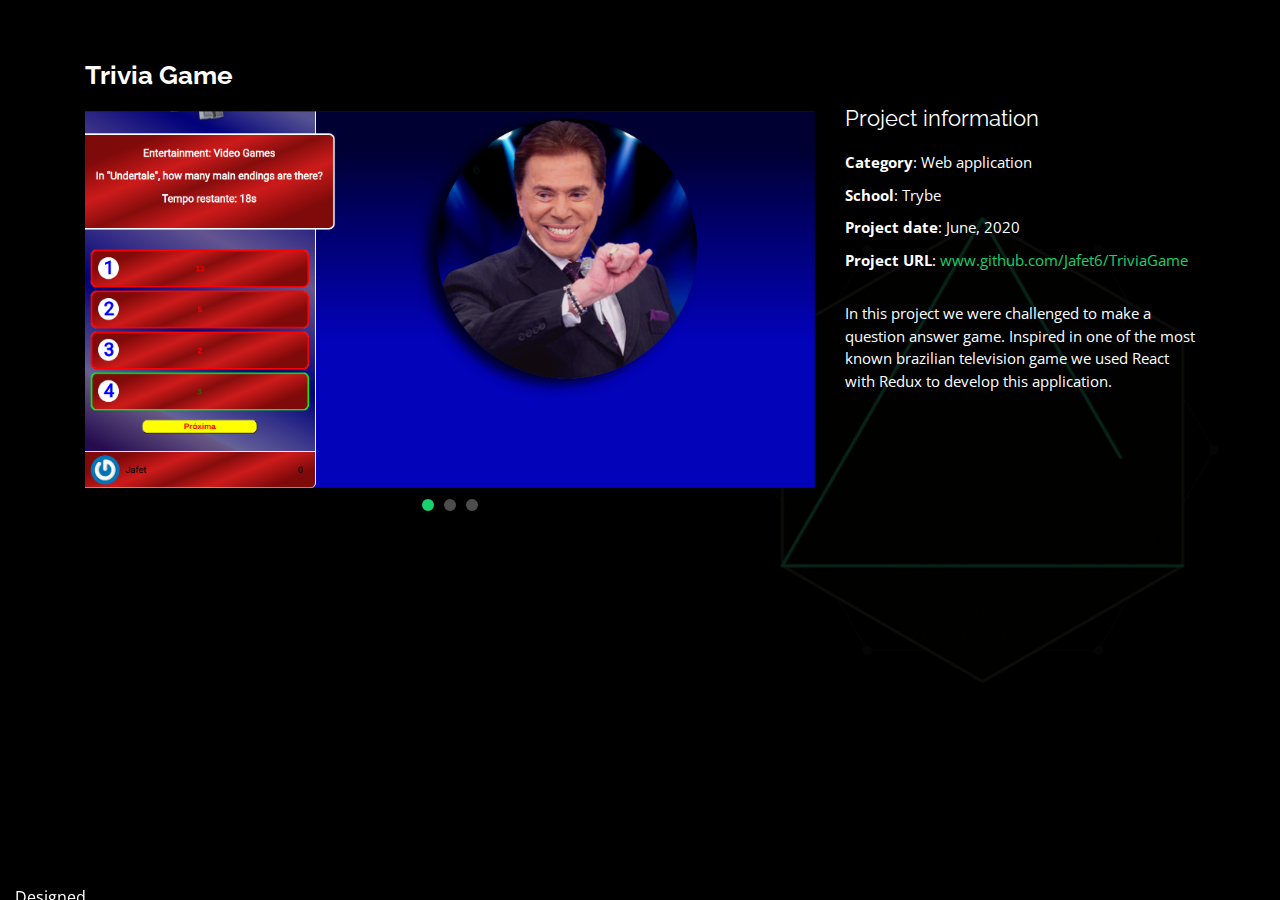
<file: portfolio-details-trivia.html>
<!DOCTYPE html>
<html lang="en">

<head>
  <meta charset="utf-8">
  <meta content="width=device-width, initial-scale=1.0" name="viewport">

  <title>Portfolio Details - Trivia Game</title>
  <meta content="" name="description">
  <meta content="" name="keywords">

  <!-- Favicons -->
  <link href="assets/img/favicon.png" rel="icon">
  <link href="assets/img/apple-touch-icon.png" rel="apple-touch-icon">

  <!-- Google Fonts -->
  <link href="https://fonts.googleapis.com/css?family=Open+Sans:300,300i,400,400i,600,600i,700,700i|Raleway:300,300i,400,400i,500,500i,600,600i,700,700i|Poppins:300,300i,400,400i,500,500i,600,600i,700,700i" rel="stylesheet">

  <!-- Vendor CSS Files -->
  <link href="assets/vendor/bootstrap/css/bootstrap.min.css" rel="stylesheet">
  <link href="assets/vendor/icofont/icofont.min.css" rel="stylesheet">
  <link href="assets/vendor/remixicon/remixicon.css" rel="stylesheet">
  <link href="assets/vendor/owl.carousel/assets/owl.carousel.min.css" rel="stylesheet">
  <link href="assets/vendor/boxicons/css/boxicons.min.css" rel="stylesheet">
  <link href="assets/vendor/venobox/venobox.css" rel="stylesheet">

  <!-- Template Main CSS File -->
  <link href="assets/css/style.css" rel="stylesheet">

  <!-- =======================================================
  * Template Name: Personal - v2.4.0
  * Template URL: https://bootstrapmade.com/personal-free-resume-bootstrap-template/
  * Author: BootstrapMade.com
  * License: https://bootstrapmade.com/license/
  ======================================================== -->
</head>

<body>

  <main id="main">

    <!-- ======= Portfolio Details ======= -->
    <div id="portfolio-details" class="portfolio-details">
      <div class="container">

        <div class="row">

          <div class="col-lg-8">
            <h2 class="portfolio-title">Trivia Game</h2>
            <div class="owl-carousel portfolio-details-carousel">
              <img src="assets/img/portfolio/trivia1.png" class="img-fluid" alt="">
              <img src="assets/img/portfolio/trivia2.png" class="img-fluid" alt="">
              <img src="assets/img/portfolio/trivia3.png" class="img-fluid" alt="">
            </div>
          </div>

          <div class="col-lg-4 portfolio-info">
            <h3>Project information</h3>
            <ul>
              <li><strong>Category</strong>: Web application</li>
              <!-- <li><strong>Client</strong>: ASU Company</li> -->
              <li><strong>School</strong>: Trybe</li>
              <li><strong>Project date</strong>: June, 2020</li>
              <li><strong>Project URL</strong>: <a href="https://github.com/Jafet6/TriviaGame">www.github.com/Jafet6/TriviaGame</a></li>
            </ul>

            <p>
              In this project we were challenged to make a question answer game. Inspired in one of the most known brazilian television game we used React with Redux to develop this application.
            </p>
          </div>

        </div>

      </div>
    </div><!-- End Portfolio Details -->

  </main><!-- End #main -->

  <div class="credits">
    <!-- All the links in the footer should remain intact. -->
    <!-- You can delete the links only if you purchased the pro version. -->
    <!-- Licensing information: https://bootstrapmade.com/license/ -->
    <!-- Purchase the pro version with working PHP/AJAX contact form: https://bootstrapmade.com/personal-free-resume-bootstrap-template/ -->
    Designed by <a href="https://bootstrapmade.com/">BootstrapMade</a>
  </div>

  <!-- Vendor JS Files -->
  <script src="assets/vendor/jquery/jquery.min.js"></script>
  <script src="assets/vendor/bootstrap/js/bootstrap.bundle.min.js"></script>
  <script src="assets/vendor/jquery.easing/jquery.easing.min.js"></script>
  <script src="assets/vendor/php-email-form/validate.js"></script>
  <script src="assets/vendor/waypoints/jquery.waypoints.min.js"></script>
  <script src="assets/vendor/counterup/counterup.min.js"></script>
  <script src="assets/vendor/owl.carousel/owl.carousel.min.js"></script>
  <script src="assets/vendor/isotope-layout/isotope.pkgd.min.js"></script>
  <script src="assets/vendor/venobox/venobox.min.js"></script>

  <!-- Template Main JS File -->
  <script src="assets/js/main.js"></script>

</body>

</html>
</file>
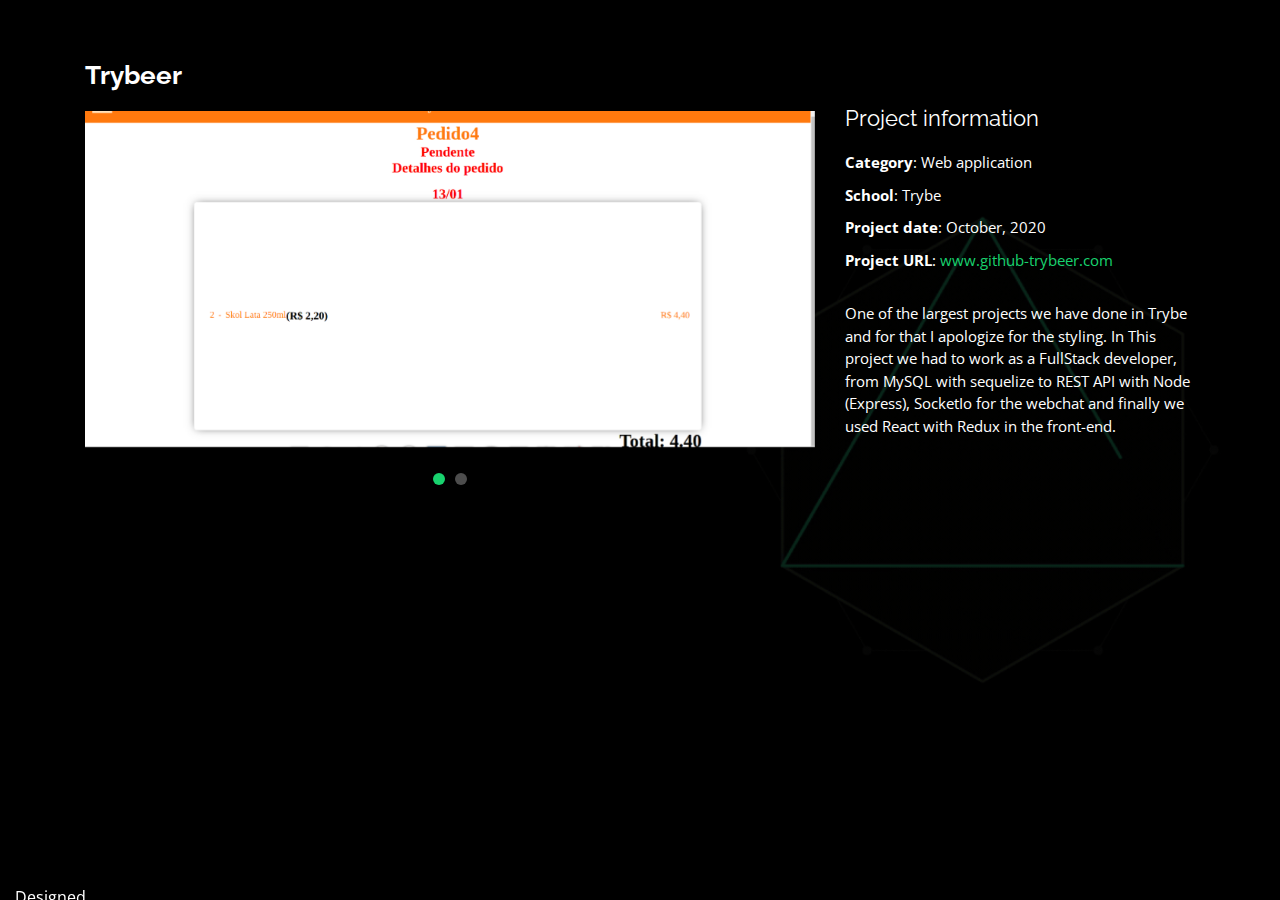
<file: portfolio-details-trybeer.html>
<!DOCTYPE html>
<html lang="en">

<head>
  <meta charset="utf-8">
  <meta content="width=device-width, initial-scale=1.0" name="viewport">

  <title>Portfolio Details - Trybeer</title>
  <meta content="" name="description">
  <meta content="" name="keywords">

  <!-- Favicons -->
  <link href="assets/img/favicon.png" rel="icon">
  <link href="assets/img/apple-touch-icon.png" rel="apple-touch-icon">

  <!-- Google Fonts -->
  <link href="https://fonts.googleapis.com/css?family=Open+Sans:300,300i,400,400i,600,600i,700,700i|Raleway:300,300i,400,400i,500,500i,600,600i,700,700i|Poppins:300,300i,400,400i,500,500i,600,600i,700,700i" rel="stylesheet">

  <!-- Vendor CSS Files -->
  <link href="assets/vendor/bootstrap/css/bootstrap.min.css" rel="stylesheet">
  <link href="assets/vendor/icofont/icofont.min.css" rel="stylesheet">
  <link href="assets/vendor/remixicon/remixicon.css" rel="stylesheet">
  <link href="assets/vendor/owl.carousel/assets/owl.carousel.min.css" rel="stylesheet">
  <link href="assets/vendor/boxicons/css/boxicons.min.css" rel="stylesheet">
  <link href="assets/vendor/venobox/venobox.css" rel="stylesheet">

  <!-- Template Main CSS File -->
  <link href="assets/css/style.css" rel="stylesheet">

  <!-- =======================================================
  * Template Name: Personal - v2.4.0
  * Template URL: https://bootstrapmade.com/personal-free-resume-bootstrap-template/
  * Author: BootstrapMade.com
  * License: https://bootstrapmade.com/license/
  ======================================================== -->
</head>

<body>

  <main id="main">

    <!-- ======= Portfolio Details ======= -->
    <div id="portfolio-details" class="portfolio-details">
      <div class="container">

        <div class="row">

          <div class="col-lg-8">
            <h2 class="portfolio-title">Trybeer</h2>
            <div class="owl-carousel portfolio-details-carousel">
              <img src="assets/img/portfolio/trybeerV21.png" class="img-fluid" alt="">
              <img src="assets/img/portfolio/trybeerV22.png" class="img-fluid" alt="">
              <!-- <img src="assets/img/portfolio/portfolio-details-3.jpg" class="img-fluid" alt=""> -->
            </div>
          </div>

          <div class="col-lg-4 portfolio-info">
            <h3>Project information</h3>
            <ul>
              <li><strong>Category</strong>: Web application</li>
              <!-- <li><strong>Client</strong>: ASU Company</li> -->
              <li><strong>School</strong>: Trybe</li>
              <li><strong>Project date</strong>: October, 2020</li>
              <li><strong>Project URL</strong>: <a href="https://github.com/Jafet6/Jafet6.github.io/tree/master/projetos/back-end/projeto-15-NodeJs-TrybeerV2-backend-FullStack">www.github-trybeer.com</a></li>
            </ul>

            <p>
              One of the largest projects we have done in Trybe and for that I apologize for the styling. In This project we had to work as a FullStack developer, from MySQL with sequelize to REST API with Node (Express), SocketIo for the webchat and finally we used React with Redux in the front-end. 
            </p>
          </div>

        </div>

      </div>
    </div><!-- End Portfolio Details -->

  </main><!-- End #main -->

  <div class="credits">
    <!-- All the links in the footer should remain intact. -->
    <!-- You can delete the links only if you purchased the pro version. -->
    <!-- Licensing information: https://bootstrapmade.com/license/ -->
    <!-- Purchase the pro version with working PHP/AJAX contact form: https://bootstrapmade.com/personal-free-resume-bootstrap-template/ -->
    Designed by <a href="https://bootstrapmade.com/">BootstrapMade</a>
  </div>

  <!-- Vendor JS Files -->
  <script src="assets/vendor/jquery/jquery.min.js"></script>
  <script src="assets/vendor/bootstrap/js/bootstrap.bundle.min.js"></script>
  <script src="assets/vendor/jquery.easing/jquery.easing.min.js"></script>
  <script src="assets/vendor/php-email-form/validate.js"></script>
  <script src="assets/vendor/waypoints/jquery.waypoints.min.js"></script>
  <script src="assets/vendor/counterup/counterup.min.js"></script>
  <script src="assets/vendor/owl.carousel/owl.carousel.min.js"></script>
  <script src="assets/vendor/isotope-layout/isotope.pkgd.min.js"></script>
  <script src="assets/vendor/venobox/venobox.min.js"></script>

  <!-- Template Main JS File -->
  <script src="assets/js/main.js"></script>

</body>

</html>
</file>
<file: assets/vendor/venobox/venobox.css>
/* ------ venobox.css --------*/
.vbox-overlay *, .vbox-overlay *:before, .vbox-overlay *:after{
    -webkit-backface-visibility: hidden;
    -webkit-box-sizing:border-box;
    -moz-box-sizing:border-box;
    box-sizing:border-box;
}
.vbox-overlay * { 
    -webkit-backface-visibility: visible;
    backface-visibility: visible;
}
.vbox-overlay{
    display: -webkit-flex;
    display: flex;
    -webkit-flex-direction: column;
    flex-direction: column;
    -webkit-justify-content: center;
    justify-content: center;
    -webkit-align-items: center;
    align-items: center;
    position: fixed;
    left: 0;
    top: 0;
    bottom: 0;
    right: 0;
    z-index: 999999;
}

/* ----- navigation ----- */
.vbox-title{
    width: 100%;
    height: 40px;
    float: left;
    text-align: center;
    line-height: 28px;
    font-size: 12px;
    padding: 6px 50px;
    overflow: hidden;
    position: fixed;
    display: none;
    left: 0;
    z-index: 89;
}
.vbox-close{
    cursor: pointer;
    position: fixed;
    top: -1px;
    right: 0;
    width: 50px;
    height: 40px;
    padding: 6px;
    display: block;
    background-position:10px center;
    overflow: hidden;
    font-size: 24px;
    line-height: 1;
    text-align: center;
    z-index: 99;
}
.vbox-left{
    cursor: pointer;
    position: fixed;
    left: 0;
    height: 40px;
    overflow: hidden;
    line-height: 28px;
    font-size: 12px;
    z-index: 99;
    display: flex;
    align-items:center;
}
.vbox-num{
    display: inline-block;
    margin: 6px 0 6px 15px;
}
/* ----- Social share ----- */
.vbox-share{
    line-height: 28px;
    font-size: 12px;
    overflow: hidden;
    position: fixed;
    left: 0;
    z-index: 98;
    display: flex;
    align-items:center;
    justify-content: center;
    width: 100%;
    text-align: center;
}
.vbox-share svg{
    max-height: 28px;
    width: 28px;
    z-index: 10;
    margin-left: 12px;
    margin-top: 6px;
    margin-bottom: 6px;
    vertical-align: middle;
}


/* ----- navigation ARROWS ----- */
.vbox-next, .vbox-prev{
    position: fixed;
    top: 50%;
    margin-top: -15px;
    overflow: hidden;
    cursor: pointer;
    display: block;
    width: 45px;
    height: 45px;
    z-index: 99;
}
.vbox-next span, .vbox-prev span{
    position: relative;
    width: 20px;
    height: 20px;
    border: 2px solid transparent;
    border-top-color: #B6B6B6;
    border-right-color: #B6B6B6;
    text-indent: -100px;
    position: absolute;
    top: 8px;
    display: block;
}
.vbox-prev{
    left: 15px;
}
.vbox-next{
    right: 15px;
}
.vbox-prev span{
    left: 10px;
    -ms-transform: rotate(-135deg);
    -webkit-transform: rotate(-135deg);
    transform: rotate(-135deg);
}
.vbox-next span{
    -ms-transform: rotate(45deg);
    -webkit-transform: rotate(45deg);
    transform: rotate(45deg);
    right: 10px;
}
/* ------- inline window ------ */
.vbox-inline{
    width: 420px;
    height: 315px;
    height: 70vh;
    padding: 10px;
    background: #fff;
    margin: 0 auto;
    overflow: auto;
    text-align: left;
}
/* ------- Video & iFrames window ------ */
.venoframe{
    max-width: 100%;
    width: 100%;
    border: none;
    width: 100%;
    height: 260px;
    height: 70vh;
}
.venoframe.vbvid{
    height: 260px;
}
@media (min-width: 768px) {
    .venoframe, .vbox-inline{
        width: 90%;
        height: 360px;
        height: 70vh;
    }
    .venoframe.vbvid{
        width: 640px;
        height: 360px;
    }
}
@media (min-width: 992px) {
    .venoframe, .vbox-inline{
        max-width: 1200px;
        width: 80%;
        height: 540px;
        height: 70vh;
    }
    .venoframe.vbvid{
        width: 960px;
        height: 540px;
    }
}
/* 
Please do NOT edit this part! 
or at least read this note: http://i.imgur.com/7C0ws9e.gif
*/
.vbox-open{
    overflow: hidden;
}
.vbox-container{
    position: absolute;
    left: 0;
    right: 0;
    top: 0;
    bottom: 0;
    overflow-x: hidden;
    overflow-y: scroll;
    overflow-scrolling: touch;
    -webkit-overflow-scrolling: touch;
    z-index: 20;
    max-height: 100%;

}

.vbox-content{
    text-align: center;
    float: left;
    width: 100%;
    position: relative;
    overflow: hidden;
    padding: 20px 4%;
}
.vbox-container img{
    max-width: 100%;
    height: auto;
}
.vbox-figlio{
    box-shadow: 0 0 12px rgba(0,0,0,0.19), 0 6px 6px rgba(0,0,0,0.23);
    max-width: 100%;
    text-align: initial;
}
img.vbox-figlio{
    -webkit-user-select: none;
-khtml-user-select: none;
-moz-user-select: none;
-o-user-select: none;
user-select: none;
}
.vbox-content.swipe-left{
    margin-left: -200px !important;
}
.vbox-content.swipe-right{
    margin-left: 200px !important;
}
.vbox-animated{
    webkit-transition: margin 300ms ease-out;
    transition: margin 300ms ease-out;
}

/* ---------- preloader ----------
 * SPINKIT 
 * http://tobiasahlin.com/spinkit/
-------------------------------- */
.sk-double-bounce,.sk-rotating-plane{width:40px;height:40px;margin:40px auto}.sk-rotating-plane{background-color:#333;-webkit-animation:sk-rotatePlane 1.2s infinite ease-in-out;animation:sk-rotatePlane 1.2s infinite ease-in-out}@-webkit-keyframes sk-rotatePlane{0%{-webkit-transform:perspective(120px) rotateX(0) rotateY(0);transform:perspective(120px) rotateX(0) rotateY(0)}50%{-webkit-transform:perspective(120px) rotateX(-180.1deg) rotateY(0);transform:perspective(120px) rotateX(-180.1deg) rotateY(0)}100%{-webkit-transform:perspective(120px) rotateX(-180deg) rotateY(-179.9deg);transform:perspective(120px) rotateX(-180deg) rotateY(-179.9deg)}}@keyframes sk-rotatePlane{0%{-webkit-transform:perspective(120px) rotateX(0) rotateY(0);transform:perspective(120px) rotateX(0) rotateY(0)}50%{-webkit-transform:perspective(120px) rotateX(-180.1deg) rotateY(0);transform:perspective(120px) rotateX(-180.1deg) rotateY(0)}100%{-webkit-transform:perspective(120px) rotateX(-180deg) rotateY(-179.9deg);transform:perspective(120px) rotateX(-180deg) rotateY(-179.9deg)}}.sk-double-bounce{position:relative}.sk-double-bounce .sk-child{width:100%;height:100%;border-radius:50%;background-color:#333;opacity:.6;position:absolute;top:0;left:0;-webkit-animation:sk-doubleBounce 2s infinite ease-in-out;animation:sk-doubleBounce 2s infinite ease-in-out}.sk-chasing-dots .sk-child,.sk-spinner-pulse,.sk-three-bounce .sk-child{background-color:#333;border-radius:100%}.sk-double-bounce .sk-double-bounce2{-webkit-animation-delay:-1s;animation-delay:-1s}@-webkit-keyframes sk-doubleBounce{0%,100%{-webkit-transform:scale(0);transform:scale(0)}50%{-webkit-transform:scale(1);transform:scale(1)}}@keyframes sk-doubleBounce{0%,100%{-webkit-transform:scale(0);transform:scale(0)}50%{-webkit-transform:scale(1);transform:scale(1)}}.sk-wave{margin:40px auto;width:50px;height:40px;text-align:center;font-size:10px}.sk-wave .sk-rect{background-color:#333;height:100%;width:6px;display:inline-block;-webkit-animation:sk-waveStretchDelay 1.2s infinite ease-in-out;animation:sk-waveStretchDelay 1.2s infinite ease-in-out}.sk-wave .sk-rect1{-webkit-animation-delay:-1.2s;animation-delay:-1.2s}.sk-wave .sk-rect2{-webkit-animation-delay:-1.1s;animation-delay:-1.1s}.sk-wave .sk-rect3{-webkit-animation-delay:-1s;animation-delay:-1s}.sk-wave .sk-rect4{-webkit-animation-delay:-.9s;animation-delay:-.9s}.sk-wave .sk-rect5{-webkit-animation-delay:-.8s;animation-delay:-.8s}@-webkit-keyframes sk-waveStretchDelay{0%,100%,40%{-webkit-transform:scaleY(.4);transform:scaleY(.4)}20%{-webkit-transform:scaleY(1);transform:scaleY(1)}}@keyframes sk-waveStretchDelay{0%,100%,40%{-webkit-transform:scaleY(.4);transform:scaleY(.4)}20%{-webkit-transform:scaleY(1);transform:scaleY(1)}}.sk-wandering-cubes{margin:40px auto;width:40px;height:40px;position:relative}.sk-wandering-cubes .sk-cube{background-color:#333;width:10px;height:10px;position:absolute;top:0;left:0;-webkit-animation:sk-wanderingCube 1.8s ease-in-out -1.8s infinite both;animation:sk-wanderingCube 1.8s ease-in-out -1.8s infinite both}.sk-chasing-dots,.sk-spinner-pulse{width:40px;height:40px;margin:40px auto}.sk-wandering-cubes .sk-cube2{-webkit-animation-delay:-.9s;animation-delay:-.9s}@-webkit-keyframes sk-wanderingCube{0%{-webkit-transform:rotate(0);transform:rotate(0)}25%{-webkit-transform:translateX(30px) rotate(-90deg) scale(.5);transform:translateX(30px) rotate(-90deg) scale(.5)}50%{-webkit-transform:translateX(30px) translateY(30px) rotate(-179deg);transform:translateX(30px) translateY(30px) rotate(-179deg)}50.1%{-webkit-transform:translateX(30px) translateY(30px) rotate(-180deg);transform:translateX(30px) translateY(30px) rotate(-180deg)}75%{-webkit-transform:translateX(0) translateY(30px) rotate(-270deg) scale(.5);transform:translateX(0) translateY(30px) rotate(-270deg) scale(.5)}100%{-webkit-transform:rotate(-360deg);transform:rotate(-360deg)}}@keyframes sk-wanderingCube{0%{-webkit-transform:rotate(0);transform:rotate(0)}25%{-webkit-transform:translateX(30px) rotate(-90deg) scale(.5);transform:translateX(30px) rotate(-90deg) scale(.5)}50%{-webkit-transform:translateX(30px) translateY(30px) rotate(-179deg);transform:translateX(30px) translateY(30px) rotate(-179deg)}50.1%{-webkit-transform:translateX(30px) translateY(30px) rotate(-180deg);transform:translateX(30px) translateY(30px) rotate(-180deg)}75%{-webkit-transform:translateX(0) translateY(30px) rotate(-270deg) scale(.5);transform:translateX(0) translateY(30px) rotate(-270deg) scale(.5)}100%{-webkit-transform:rotate(-360deg);transform:rotate(-360deg)}}.sk-spinner-pulse{-webkit-animation:sk-pulseScaleOut 1s infinite ease-in-out;animation:sk-pulseScaleOut 1s infinite ease-in-out}@-webkit-keyframes sk-pulseScaleOut{0%{-webkit-transform:scale(0);transform:scale(0)}100%{-webkit-transform:scale(1);transform:scale(1);opacity:0}}@keyframes sk-pulseScaleOut{0%{-webkit-transform:scale(0);transform:scale(0)}100%{-webkit-transform:scale(1);transform:scale(1);opacity:0}}.sk-chasing-dots{position:relative;text-align:center;-webkit-animation:sk-chasingDotsRotate 2s infinite linear;animation:sk-chasingDotsRotate 2s infinite linear}.sk-chasing-dots .sk-child{width:60%;height:60%;display:inline-block;position:absolute;top:0;-webkit-animation:sk-chasingDotsBounce 2s infinite ease-in-out;animation:sk-chasingDotsBounce 2s infinite ease-in-out}.sk-chasing-dots .sk-dot2{top:auto;bottom:0;-webkit-animation-delay:-1s;animation-delay:-1s}@-webkit-keyframes sk-chasingDotsRotate{100%{-webkit-transform:rotate(360deg);transform:rotate(360deg)}}@keyframes sk-chasingDotsRotate{100%{-webkit-transform:rotate(360deg);transform:rotate(360deg)}}@-webkit-keyframes sk-chasingDotsBounce{0%,100%{-webkit-transform:scale(0);transform:scale(0)}50%{-webkit-transform:scale(1);transform:scale(1)}}@keyframes sk-chasingDotsBounce{0%,100%{-webkit-transform:scale(0);transform:scale(0)}50%{-webkit-transform:scale(1);transform:scale(1)}}.sk-three-bounce{margin:40px auto;width:80px;text-align:center}.sk-three-bounce .sk-child{width:20px;height:20px;display:inline-block;-webkit-animation:sk-three-bounce 1.4s ease-in-out 0s infinite both;animation:sk-three-bounce 1.4s ease-in-out 0s infinite both}.sk-circle .sk-child:before,.sk-fading-circle .sk-circle:before{display:block;border-radius:100%;content:'';background-color:#333}.sk-three-bounce .sk-bounce1{-webkit-animation-delay:-.32s;animation-delay:-.32s}.sk-three-bounce .sk-bounce2{-webkit-animation-delay:-.16s;animation-delay:-.16s}@-webkit-keyframes sk-three-bounce{0%,100%,80%{-webkit-transform:scale(0);transform:scale(0)}40%{-webkit-transform:scale(1);transform:scale(1)}}@keyframes sk-three-bounce{0%,100%,80%{-webkit-transform:scale(0);transform:scale(0)}40%{-webkit-transform:scale(1);transform:scale(1)}}.sk-circle{margin:40px auto;width:40px;height:40px;position:relative}.sk-circle .sk-child{width:100%;height:100%;position:absolute;left:0;top:0}.sk-circle .sk-child:before{margin:0 auto;width:15%;height:15%;-webkit-animation:sk-circleBounceDelay 1.2s infinite ease-in-out both;animation:sk-circleBounceDelay 1.2s infinite ease-in-out both}.sk-circle .sk-circle2{-webkit-transform:rotate(30deg);-ms-transform:rotate(30deg);transform:rotate(30deg)}.sk-circle .sk-circle3{-webkit-transform:rotate(60deg);-ms-transform:rotate(60deg);transform:rotate(60deg)}.sk-circle .sk-circle4{-webkit-transform:rotate(90deg);-ms-transform:rotate(90deg);transform:rotate(90deg)}.sk-circle .sk-circle5{-webkit-transform:rotate(120deg);-ms-transform:rotate(120deg);transform:rotate(120deg)}.sk-circle .sk-circle6{-webkit-transform:rotate(150deg);-ms-transform:rotate(150deg);transform:rotate(150deg)}.sk-circle .sk-circle7{-webkit-transform:rotate(180deg);-ms-transform:rotate(180deg);transform:rotate(180deg)}.sk-circle .sk-circle8{-webkit-transform:rotate(210deg);-ms-transform:rotate(210deg);transform:rotate(210deg)}.sk-circle .sk-circle9{-webkit-transform:rotate(240deg);-ms-transform:rotate(240deg);transform:rotate(240deg)}.sk-circle .sk-circle10{-webkit-transform:rotate(270deg);-ms-transform:rotate(270deg);transform:rotate(270deg)}.sk-circle .sk-circle11{-webkit-transform:rotate(300deg);-ms-transform:rotate(300deg);transform:rotate(300deg)}.sk-circle .sk-circle12{-webkit-transform:rotate(330deg);-ms-transform:rotate(330deg);transform:rotate(330deg)}.sk-circle .sk-circle2:before{-webkit-animation-delay:-1.1s;animation-delay:-1.1s}.sk-circle .sk-circle3:before{-webkit-animation-delay:-1s;animation-delay:-1s}.sk-circle .sk-circle4:before{-webkit-animation-delay:-.9s;animation-delay:-.9s}.sk-circle .sk-circle5:before{-webkit-animation-delay:-.8s;animation-delay:-.8s}.sk-circle .sk-circle6:before{-webkit-animation-delay:-.7s;animation-delay:-.7s}.sk-circle .sk-circle7:before{-webkit-animation-delay:-.6s;animation-delay:-.6s}.sk-circle .sk-circle8:before{-webkit-animation-delay:-.5s;animation-delay:-.5s}.sk-circle .sk-circle9:before{-webkit-animation-delay:-.4s;animation-delay:-.4s}.sk-circle .sk-circle10:before{-webkit-animation-delay:-.3s;animation-delay:-.3s}.sk-circle .sk-circle11:before{-webkit-animation-delay:-.2s;animation-delay:-.2s}.sk-circle .sk-circle12:before{-webkit-animation-delay:-.1s;animation-delay:-.1s}@-webkit-keyframes sk-circleBounceDelay{0%,100%,80%{-webkit-transform:scale(0);transform:scale(0)}40%{-webkit-transform:scale(1);transform:scale(1)}}@keyframes sk-circleBounceDelay{0%,100%,80%{-webkit-transform:scale(0);transform:scale(0)}40%{-webkit-transform:scale(1);transform:scale(1)}}.sk-cube-grid{width:40px;height:40px;margin:40px auto}.sk-cube-grid .sk-cube{width:33.33%;height:33.33%;background-color:#333;float:left;-webkit-animation:sk-cubeGridScaleDelay 1.3s infinite ease-in-out;animation:sk-cubeGridScaleDelay 1.3s infinite ease-in-out}.sk-cube-grid .sk-cube1{-webkit-animation-delay:.2s;animation-delay:.2s}.sk-cube-grid .sk-cube2{-webkit-animation-delay:.3s;animation-delay:.3s}.sk-cube-grid .sk-cube3{-webkit-animation-delay:.4s;animation-delay:.4s}.sk-cube-grid .sk-cube4{-webkit-animation-delay:.1s;animation-delay:.1s}.sk-cube-grid .sk-cube5{-webkit-animation-delay:.2s;animation-delay:.2s}.sk-cube-grid .sk-cube6{-webkit-animation-delay:.3s;animation-delay:.3s}.sk-cube-grid .sk-cube7{-webkit-animation-delay:0ms;animation-delay:0ms}.sk-cube-grid .sk-cube8{-webkit-animation-delay:.1s;animation-delay:.1s}.sk-cube-grid .sk-cube9{-webkit-animation-delay:.2s;animation-delay:.2s}@-webkit-keyframes sk-cubeGridScaleDelay{0%,100%,70%{-webkit-transform:scale3D(1,1,1);transform:scale3D(1,1,1)}35%{-webkit-transform:scale3D(0,0,1);transform:scale3D(0,0,1)}}@keyframes sk-cubeGridScaleDelay{0%,100%,70%{-webkit-transform:scale3D(1,1,1);transform:scale3D(1,1,1)}35%{-webkit-transform:scale3D(0,0,1);transform:scale3D(0,0,1)}}.sk-fading-circle{margin:40px auto;width:40px;height:40px;position:relative}.sk-fading-circle .sk-circle{width:100%;height:100%;position:absolute;left:0;top:0}.sk-fading-circle .sk-circle:before{margin:0 auto;width:15%;height:15%;-webkit-animation:sk-circleFadeDelay 1.2s infinite ease-in-out both;animation:sk-circleFadeDelay 1.2s infinite ease-in-out both}.sk-fading-circle .sk-circle2{-webkit-transform:rotate(30deg);-ms-transform:rotate(30deg);transform:rotate(30deg)}.sk-fading-circle .sk-circle3{-webkit-transform:rotate(60deg);-ms-transform:rotate(60deg);transform:rotate(60deg)}.sk-fading-circle .sk-circle4{-webkit-transform:rotate(90deg);-ms-transform:rotate(90deg);transform:rotate(90deg)}.sk-fading-circle .sk-circle5{-webkit-transform:rotate(120deg);-ms-transform:rotate(120deg);transform:rotate(120deg)}.sk-fading-circle .sk-circle6{-webkit-transform:rotate(150deg);-ms-transform:rotate(150deg);transform:rotate(150deg)}.sk-fading-circle .sk-circle7{-webkit-transform:rotate(180deg);-ms-transform:rotate(180deg);transform:rotate(180deg)}.sk-fading-circle .sk-circle8{-webkit-transform:rotate(210deg);-ms-transform:rotate(210deg);transform:rotate(210deg)}.sk-fading-circle .sk-circle9{-webkit-transform:rotate(240deg);-ms-transform:rotate(240deg);transform:rotate(240deg)}.sk-fading-circle .sk-circle10{-webkit-transform:rotate(270deg);-ms-transform:rotate(270deg);transform:rotate(270deg)}.sk-fading-circle .sk-circle11{-webkit-transform:rotate(300deg);-ms-transform:rotate(300deg);transform:rotate(300deg)}.sk-fading-circle .sk-circle12{-webkit-transform:rotate(330deg);-ms-transform:rotate(330deg);transform:rotate(330deg)}.sk-fading-circle .sk-circle2:before{-webkit-animation-delay:-1.1s;animation-delay:-1.1s}.sk-fading-circle .sk-circle3:before{-webkit-animation-delay:-1s;animation-delay:-1s}.sk-fading-circle .sk-circle4:before{-webkit-animation-delay:-.9s;animation-delay:-.9s}.sk-fading-circle .sk-circle5:before{-webkit-animation-delay:-.8s;animation-delay:-.8s}.sk-fading-circle .sk-circle6:before{-webkit-animation-delay:-.7s;animation-delay:-.7s}.sk-fading-circle .sk-circle7:before{-webkit-animation-delay:-.6s;animation-delay:-.6s}.sk-fading-circle .sk-circle8:before{-webkit-animation-delay:-.5s;animation-delay:-.5s}.sk-fading-circle .sk-circle9:before{-webkit-animation-delay:-.4s;animation-delay:-.4s}.sk-fading-circle .sk-circle10:before{-webkit-animation-delay:-.3s;animation-delay:-.3s}.sk-fading-circle .sk-circle11:before{-webkit-animation-delay:-.2s;animation-delay:-.2s}.sk-fading-circle .sk-circle12:before{-webkit-animation-delay:-.1s;animation-delay:-.1s}@-webkit-keyframes sk-circleFadeDelay{0%,100%,39%{opacity:0}40%{opacity:1}}@keyframes sk-circleFadeDelay{0%,100%,39%{opacity:0}40%{opacity:1}}.sk-folding-cube{margin:40px auto;width:40px;height:40px;position:relative;-webkit-transform:rotateZ(45deg);transform:rotateZ(45deg)}.sk-folding-cube .sk-cube{float:left;width:50%;height:50%;position:relative;-webkit-transform:scale(1.1);-ms-transform:scale(1.1);transform:scale(1.1)}.sk-folding-cube .sk-cube:before{content:'';position:absolute;top:0;left:0;width:100%;height:100%;background-color:#333;-webkit-animation:sk-foldCubeAngle 2.4s infinite linear both;animation:sk-foldCubeAngle 2.4s infinite linear both;-webkit-transform-origin:100% 100%;-ms-transform-origin:100% 100%;transform-origin:100% 100%}.sk-folding-cube .sk-cube2{-webkit-transform:scale(1.1) rotateZ(90deg);transform:scale(1.1) rotateZ(90deg)}.sk-folding-cube .sk-cube3{-webkit-transform:scale(1.1) rotateZ(180deg);transform:scale(1.1) rotateZ(180deg)}.sk-folding-cube .sk-cube4{-webkit-transform:scale(1.1) rotateZ(270deg);transform:scale(1.1) rotateZ(270deg)}.sk-folding-cube .sk-cube2:before{-webkit-animation-delay:.3s;animation-delay:.3s}.sk-folding-cube .sk-cube3:before{-webkit-animation-delay:.6s;animation-delay:.6s}.sk-folding-cube .sk-cube4:before{-webkit-animation-delay:.9s;animation-delay:.9s}@-webkit-keyframes sk-foldCubeAngle{0%,10%{-webkit-transform:perspective(140px) rotateX(-180deg);transform:perspective(140px) rotateX(-180deg);opacity:0}25%,75%{-webkit-transform:perspective(140px) rotateX(0);transform:perspective(140px) rotateX(0);opacity:1}100%,90%{-webkit-transform:perspective(140px) rotateY(180deg);transform:perspective(140px) rotateY(180deg);opacity:0}}@keyframes sk-foldCubeAngle{0%,10%{-webkit-transform:perspective(140px) rotateX(-180deg);transform:perspective(140px) rotateX(-180deg);opacity:0}25%,75%{-webkit-transform:perspective(140px) rotateX(0);transform:perspective(140px) rotateX(0);opacity:1}100%,90%{-webkit-transform:perspective(140px) rotateY(180deg);transform:perspective(140px) rotateY(180deg);opacity:0}}
</file>
<file: assets/css/style.css>
/**
* Template Name: Personal - v2.4.0
* Template URL: https://bootstrapmade.com/personal-free-resume-bootstrap-template/
* Author: BootstrapMade.com
* License: https://bootstrapmade.com/license/
*/

/*--------------------------------------------------------------
# General
--------------------------------------------------------------*/
body {
  font-family: "Open Sans", sans-serif;
  background-color: #040404;
  color: #fff;
  position: relative;
  background: transparent;
}

body::before {
  content: "";
  position: fixed;
  background: #040404 url("../img/gif2.gif") top right no-repeat;
  background-size: cover;
  left: 0;
  right: 0;
  top: 0;
  height: 100vh;
  z-index: -1;
}

@media (min-width: 1024px) {
  body::before {
    background-attachment: fixed;
  }
}

a {
  color: #18d26e;
}

a:hover {
  color: #35e888;
  text-decoration: none;
}

h1, h2, h3, h4, h5, h6 {
  font-family: "Raleway", sans-serif;
}

/*--------------------------------------------------------------
# Header
--------------------------------------------------------------*/
#header {
  transition: ease-in-out 0.3s;
  position: relative;
  height: 100vh;
  display: flex;
  align-items: center;
  z-index: 997;
  overflow-y: auto;
}

#header * {
  transition: ease-in-out 0.3s;
}

#header h1 {
  font-size: 48px;
  margin: 0;
  padding: 0;
  line-height: 1;
  font-weight: 700;
  font-family: "Poppins", sans-serif;
}

#header h1 a, #header h1 a:hover {
  color: #fff;
  line-height: 1;
  display: inline-block;
}

#header h2 {
  font-size: 24px;
  margin-top: 20px;
  color: rgba(255, 255, 255, 0.8);
}

#header h2 span {
  color: #fff;
  border-bottom: 2px solid #18d26e;
  padding-bottom: 6px;
}

#header img {
  padding: 0;
  margin: 0;
}

#header .social-links {
  margin-top: 40px;
  display: flex;
}

#header .social-links a {
  font-size: 16px;
  display: flex;
  justify-content: center;
  align-items: center;
  background: rgba(255, 255, 255, 0.1);
  color: #fff;
  line-height: 1;
  margin-right: 8px;
  border-radius: 50%;
  width: 40px;
  height: 40px;
}

#header .social-links a:hover {
  background: #18d26e;
}

@media (max-width: 992px) {
  #header h1 {
    font-size: 36px;
  }
  #header h2 {
    font-size: 20px;
    line-height: 30px;
  }
  #header .social-links {
    margin-top: 15px;
  }
  #header .container {
    display: flex;
    flex-direction: column;
    align-items: center;
  }
}

/*--------------------------------------------------------------
# Navigation Menu
--------------------------------------------------------------*/
/* Desktop Navigation */
.nav-menu {
  margin-top: 35px;
}

.nav-menu ul {
  display: flex;
  margin: 0;
  padding: 0;
  list-style: none;
}

.nav-menu li + li {
  margin-left: 30px;
}

.nav-menu a {
  display: block;
  position: relative;
  color: rgba(255, 255, 255, 0.7);
  font-size: 16px;
  font-family: "Poppins", sans-serif;
  font-weight: 400;
}

.nav-menu a:before {
  content: "";
  position: absolute;
  width: 0;
  height: 2px;
  bottom: -4px;
  left: 0;
  background-color: #18d26e;
  visibility: hidden;
  width: 0px;
  transition: all 0.3s ease-in-out 0s;
}

.nav-menu a:hover:before, .nav-menu li:hover > a:before, .nav-menu .active > a:before {
  visibility: visible;
  width: 25px;
}

.nav-menu a:hover, .nav-menu .active > a, .nav-menu li:hover > a {
  color: #fff;
  text-decoration: none;
}

/* Mobile Navigation */
.mobile-nav-toggle {
  position: fixed;
  right: 15px;
  top: 15px;
  z-index: 9998;
  border: 0;
  background: none;
  font-size: 24px;
  transition: all 0.4s;
  outline: none !important;
  line-height: 1;
  cursor: pointer;
  text-align: right;
}

.mobile-nav-toggle i {
  color: #fff;
}

.mobile-nav {
  position: fixed;
  top: 55px;
  right: 15px;
  bottom: 15px;
  left: 15px;
  z-index: 9999;
  overflow-y: auto;
  background: rgba(0, 0, 0, 0.7);
  transition: ease-in-out 0.2s;
  opacity: 0;
  visibility: hidden;
  border-radius: 10px;
  padding: 10px 0;
  border: 2px solid rgba(255, 255, 255, 0.12);
}

.mobile-nav * {
  margin: 0;
  padding: 0;
  list-style: none;
}

.mobile-nav a {
  display: block;
  position: relative;
  color: #fff;
  padding: 10px 20px;
  font-weight: 500;
  outline: none;
}

.mobile-nav a:hover, .mobile-nav .active > a, .mobile-nav li:hover > a {
  color: #18d26e;
  text-decoration: none;
}

.mobile-nav-overly {
  width: 100%;
  height: 100%;
  z-index: 9997;
  top: 0;
  left: 0;
  position: fixed;
  background: rgba(9, 9, 9, 0.6);
  overflow: hidden;
  display: none;
  transition: ease-in-out 0.2s;
}

.mobile-nav-active {
  overflow: hidden;
}

.mobile-nav-active .mobile-nav {
  opacity: 1;
  visibility: visible;
}

.mobile-nav-active .mobile-nav-toggle i {
  color: #fff;
}

/* Header Top */
#header.header-top {
  height: 80px;
  position: fixed;
  left: 0;
  top: 0;
  right: 0;
  background: rgba(0, 0, 0, 0.9);
}

#header.header-top .social-links, #header.header-top h2 {
  display: none;
}

#header.header-top h1 {
  margin-right: auto;
  font-size: 36px;
}

#header.header-top .container {
  display: flex;
  align-items: center;
}

#header.header-top .nav-menu {
  margin: 0;
}

@media (max-width: 768px) {
  #header.header-top {
    height: 60px;
  }
  #header.header-top h1 {
    font-size: 26px;
  }
}

/*--------------------------------------------------------------
# Sections General
--------------------------------------------------------------*/
section {
  overflow: hidden;
  position: absolute;
  width: 100%;
  top: 140px;
  bottom: 100%;
  opacity: 0;
  transition: ease-in-out 0.4s;
  z-index: 2;
}

section.section-show {
  top: 100px;
  bottom: auto;
  opacity: 1;
  padding-bottom: 45px;
}

section .container {
  background: rgba(0, 0, 0, 0.9);
  padding: 30px;
}

@media (max-width: 768px) {
  section {
    top: 120px;
  }
  section.section-show {
    top: 80px;
  }
}

.section-title h2 {
  font-size: 14px;
  font-weight: 500;
  padding: 0;
  line-height: 1px;
  margin: 0 0 20px 0;
  letter-spacing: 2px;
  text-transform: uppercase;
  color: #aaaaaa;
  font-family: "Poppins", sans-serif;
}

.section-title h2::after {
  content: "";
  width: 120px;
  height: 1px;
  display: inline-block;
  background: #4ceb95;
  margin: 4px 10px;
}

.section-title p {
  margin: 0;
  margin: -15px 0 15px 0;
  font-size: 36px;
  font-weight: 700;
  text-transform: uppercase;
  font-family: "Poppins", sans-serif;
  color: #fff;
}

/*--------------------------------------------------------------
# About
--------------------------------------------------------------*/
.about-me .content h3 {
  font-weight: 700;
  font-size: 26px;
  color: #18d26e;
}

.about-me .content ul {
  list-style: none;
  padding: 0;
}

.about-me .content ul li {
  padding-bottom: 10px;
}

.about-me .content ul i {
  font-size: 20px;
  padding-right: 2px;
  color: #18d26e;
}

.about-me .content p:last-child {
  margin-bottom: 0;
}

/*--------------------------------------------------------------
# Counts
--------------------------------------------------------------*/
.counts {
  padding: 70px 0 60px;
}

.counts .count-box {
  padding: 30px 30px 25px 30px;
  width: 100%;
  position: relative;
  text-align: center;
  background: rgba(255, 255, 255, 0.08);
}

.counts .count-box i {
  position: absolute;
  top: -25px;
  left: 50%;
  transform: translateX(-50%);
  font-size: 24px;
  background: rgba(255, 255, 255, 0.1);
  padding: 12px;
  color: #18d26e;
  border-radius: 50px;
}

.counts .count-box span {
  font-size: 36px;
  display: block;
  font-weight: 600;
  color: #fff;
}

.counts .count-box p {
  padding: 0;
  margin: 0;
  font-family: "Raleway", sans-serif;
  font-size: 14px;
}

/*--------------------------------------------------------------
# Skills
--------------------------------------------------------------*/
.skills .progress {
  height: 50px;
  display: block;
  background: none;
}

.skills .progress .skill {
  padding: 10px 0;
  margin: 0 0 6px 0;
  text-transform: uppercase;
  display: block;
  font-weight: 600;
  font-family: "Poppins", sans-serif;
  color: #fff;
}

.skills .progress .skill .val {
  float: right;
  font-style: normal;
}

.skills .progress-bar-wrap {
  background: rgba(255, 255, 255, 0.15);
}

.skills .progress-bar {
  width: 1px;
  height: 10px;
  transition: .9s;
  background-color: #18d26e;
}

/*--------------------------------------------------------------
# Interests
--------------------------------------------------------------*/
.interests .icon-box {
  display: flex;
  align-items: center;
  padding: 20px;
  background: rgba(255, 255, 255, 0.08);
  transition: ease-in-out 0.3s;
}

.interests .icon-box i {
  font-size: 32px;
  padding-right: 10px;
  line-height: 1;
}

.interests .icon-box h3 {
  font-weight: 700;
  margin: 0;
  padding: 0;
  line-height: 1;
  font-size: 16px;
  color: #fff;
}

.interests .icon-box:hover {
  background: rgba(255, 255, 255, 0.12);
}

/*--------------------------------------------------------------
# Testimonials
--------------------------------------------------------------*/
.testimonials .testimonial-item {
  box-sizing: content-box;
  min-height: 320px;
}

.testimonials .testimonial-item .testimonial-img {
  width: 90px;
  border-radius: 50%;
  margin: -40px 0 0 40px;
  position: relative;
  z-index: 2;
  border: 6px solid rgba(255, 255, 255, 0.12);
}

.testimonials .testimonial-item h3 {
  font-size: 18px;
  font-weight: bold;
  margin: 10px 0 5px 45px;
  color: #fff;
}

.testimonials .testimonial-item h4 {
  font-size: 14px;
  color: #999;
  margin: 0 0 0 45px;
}

.testimonials .testimonial-item .quote-icon-left, .testimonials .testimonial-item .quote-icon-right {
  color: rgba(255, 255, 255, 0.25);
  font-size: 26px;
}

.testimonials .testimonial-item .quote-icon-left {
  display: inline-block;
  left: -5px;
  position: relative;
}

.testimonials .testimonial-item .quote-icon-right {
  display: inline-block;
  right: -5px;
  position: relative;
  top: 10px;
}

.testimonials .testimonial-item p {
  font-style: italic;
  margin: 0 15px 0 15px;
  padding: 20px 20px 60px 20px;
  background: rgba(255, 255, 255, 0.1);
  position: relative;
  border-radius: 6px;
  position: relative;
  z-index: 1;
}

.testimonials .owl-nav, .testimonials .owl-dots {
  margin-top: 5px;
  text-align: center;
}

.testimonials .owl-dot {
  display: inline-block;
  margin: 0 5px;
  width: 12px;
  height: 12px;
  border-radius: 50%;
  background-color: rgba(255, 255, 255, 0.3) !important;
}

.testimonials .owl-dot.active {
  background-color: #18d26e !important;
}

@media (max-width: 767px) {
  .testimonials {
    margin: 30px 10px;
  }
}

/*--------------------------------------------------------------
# Resume
--------------------------------------------------------------*/
.resume .resume-title {
  font-size: 26px;
  font-weight: 700;
  margin-top: 20px;
  margin-bottom: 20px;
  color: #fff;
}

.resume .resume-item {
  padding: 0 0 20px 20px;
  margin-top: -2px;
  border-left: 2px solid rgba(255, 255, 255, 0.2);
  position: relative;
}

.resume .resume-item h4 {
  line-height: 18px;
  font-size: 18px;
  font-weight: 600;
  text-transform: uppercase;
  font-family: "Poppins", sans-serif;
  color: #18d26e;
  margin-bottom: 10px;
}

.resume .resume-item h5 {
  font-size: 16px;
  background: rgba(255, 255, 255, 0.15);
  padding: 5px 15px;
  display: inline-block;
  font-weight: 600;
  margin-bottom: 10px;
}

.resume .resume-item ul {
  padding-left: 20px;
}

.resume .resume-item ul li {
  padding-bottom: 10px;
}

.resume .resume-item:last-child {
  padding-bottom: 0;
}

.resume .resume-item::before {
  content: "";
  position: absolute;
  width: 16px;
  height: 16px;
  border-radius: 50px;
  left: -9px;
  top: 0;
  background: #18d26e;
  border: 2px solid #18d26e;
}

/*--------------------------------------------------------------
# Services
--------------------------------------------------------------*/
.services .icon-box {
  text-align: center;
  background: rgba(204, 204, 204, 0.1);
  padding: 80px 20px;
  transition: all ease-in-out 0.3s;
}

.services .icon-box .icon {
  margin: 0 auto;
  width: 64px;
  height: 64px;
  background: #18d26e;
  border-radius: 5px;
  transition: all .3s ease-out 0s;
  display: flex;
  align-items: center;
  justify-content: center;
  margin-bottom: 20px;
  transform-style: preserve-3d;
}

.services .icon-box .icon i {
  color: #fff;
  font-size: 28px;
}

.services .icon-box .icon::before {
  position: absolute;
  content: '';
  left: -8px;
  top: -8px;
  height: 100%;
  width: 100%;
  background: rgba(255, 255, 255, 0.15);
  border-radius: 5px;
  transition: all .3s ease-out 0s;
  transform: translateZ(-1px);
}

.services .icon-box h4 {
  font-weight: 700;
  margin-bottom: 15px;
  font-size: 24px;
}

.services .icon-box h4 a {
  color: #fff;
}

.services .icon-box p {
  line-height: 24px;
  font-size: 14px;
  margin-bottom: 0;
}

.services .icon-box:hover {
  background: #18d26e;
  border-color: #18d26e;
}

.services .icon-box:hover .icon {
  background: #fff;
}

.services .icon-box:hover .icon i {
  color: #18d26e;
}

.services .icon-box:hover .icon::before {
  background: #35e888;
}

.services .icon-box:hover h4 a, .services .icon-box:hover p {
  color: #fff;
}

/*--------------------------------------------------------------
# Portfolio
--------------------------------------------------------------*/
.portfolio .portfolio-item {
  margin-bottom: 30px;
}

.portfolio #portfolio-flters {
  padding: 0;
  margin: 0 auto 15px auto;
  list-style: none;
  text-align: center;
  border-radius: 50px;
  padding: 2px 15px;
}

.portfolio #portfolio-flters li {
  cursor: pointer;
  display: inline-block;
  padding: 8px 16px 10px 16px;
  font-size: 14px;
  font-weight: 600;
  line-height: 1;
  text-transform: uppercase;
  color: #fff;
  background: rgba(255, 255, 255, 0.1);
  margin: 0 3px 10px 3px;
  transition: all 0.3s ease-in-out;
  border-radius: 4px;
}

.portfolio #portfolio-flters li:hover, .portfolio #portfolio-flters li.filter-active {
  background: #18d26e;
}

.portfolio #portfolio-flters li:last-child {
  margin-right: 0;
}

.portfolio .portfolio-wrap {
  transition: 0.3s;
  position: relative;
  overflow: hidden;
  z-index: 1;
  background: rgba(0, 0, 0, 0.6);
}

.portfolio .portfolio-wrap::before {
  content: "";
  background: rgba(0, 0, 0, 0.6);
  position: absolute;
  left: 30px;
  right: 30px;
  top: 30px;
  bottom: 30px;
  transition: all ease-in-out 0.3s;
  z-index: 2;
  opacity: 0;
}

.portfolio .portfolio-wrap .portfolio-info {
  opacity: 0;
  position: absolute;
  top: 0;
  left: 0;
  right: 0;
  bottom: 0;
  text-align: center;
  z-index: 3;
  transition: all ease-in-out 0.3s;
  display: flex;
  flex-direction: column;
  justify-content: center;
  align-items: center;
}

.portfolio .portfolio-wrap .portfolio-info::before {
  display: block;
  content: "";
  width: 48px;
  height: 48px;
  position: absolute;
  top: 35px;
  left: 35px;
  border-top: 3px solid #fff;
  border-left: 3px solid #fff;
  transition: all 0.5s ease 0s;
  z-index: 9994;
}

.portfolio .portfolio-wrap .portfolio-info::after {
  display: block;
  content: "";
  width: 48px;
  height: 48px;
  position: absolute;
  bottom: 35px;
  right: 35px;
  border-bottom: 3px solid #fff;
  border-right: 3px solid #fff;
  transition: all 0.5s ease 0s;
  z-index: 9994;
}

.portfolio .portfolio-wrap .portfolio-info h4 {
  font-size: 20px;
  color: #fff;
  font-weight: 600;
}

.portfolio .portfolio-wrap .portfolio-info p {
  color: #ffffff;
  font-size: 14px;
  text-transform: uppercase;
  padding: 0;
  margin: 0;
}

.portfolio .portfolio-wrap .portfolio-links {
  text-align: center;
  z-index: 4;
}

.portfolio .portfolio-wrap .portfolio-links a {
  color: #fff;
  margin: 0 2px;
  font-size: 28px;
  display: inline-block;
  transition: 0.3s;
}

.portfolio .portfolio-wrap .portfolio-links a:hover {
  color: #63eda3;
}

.portfolio .portfolio-wrap:hover::before {
  top: 0;
  left: 0;
  right: 0;
  bottom: 0;
  opacity: 1;
}

.portfolio .portfolio-wrap:hover .portfolio-info {
  opacity: 1;
}

.portfolio .portfolio-wrap:hover .portfolio-info::before {
  top: 15px;
  left: 15px;
}

.portfolio .portfolio-wrap:hover .portfolio-info::after {
  bottom: 15px;
  right: 15px;
}

/*--------------------------------------------------------------
# Contact
--------------------------------------------------------------*/
.contact .info-box {
  color: #444444;
  padding: 20px;
  width: 100%;
  background: rgba(255, 255, 255, 0.08);
}

.contact .info-box i.bx {
  font-size: 24px;
  color: #18d26e;
  border-radius: 50%;
  padding: 14px;
  float: left;
  background: rgba(255, 255, 255, 0.1);
}

.contact .info-box h3 {
  font-size: 20px;
  color: rgba(255, 255, 255, 0.5);
  font-weight: 700;
  margin: 10px 0 8px 68px;
}

.contact .info-box p {
  padding: 0;
  color: #fff;
  line-height: 24px;
  font-size: 14px;
  margin: 0 0 0 68px;
}

.contact .info-box .social-links {
  margin: 5px 0 0 68px;
  display: flex;
}

.contact .info-box .social-links a {
  font-size: 18px;
  display: inline-block;
  color: #fff;
  line-height: 1;
  margin-right: 12px;
  transition: 0.3s;
}

.contact .info-box .social-links a:hover {
  color: #18d26e;
}

.contact .php-email-form {
  padding: 30px;
  background: rgba(255, 255, 255, 0.08);
}

.contact .php-email-form .validate {
  display: none;
  color: red;
  margin: 0 0 15px 0;
  font-weight: 400;
  font-size: 13px;
}

.contact .php-email-form .error-message {
  display: none;
  background: rgba(255, 255, 255, 0.08);
  background: #ed3c0d;
  text-align: left;
  padding: 15px;
  font-weight: 600;
}

.contact .php-email-form .error-message br + br {
  margin-top: 25px;
}

.contact .php-email-form .sent-message {
  display: none;
  background: rgba(255, 255, 255, 0.08);
  background: #18d26e;
  text-align: center;
  padding: 15px;
  font-weight: 600;
}

.contact .php-email-form .loading {
  display: none;
  background: rgba(255, 255, 255, 0.08);
  text-align: center;
  padding: 15px;
}

.contact .php-email-form .loading:before {
  content: "";
  display: inline-block;
  border-radius: 50%;
  width: 24px;
  height: 24px;
  margin: 0 10px -6px 0;
  border: 3px solid #18d26e;
  border-top-color: #eee;
  -webkit-animation: animate-loading 1s linear infinite;
  animation: animate-loading 1s linear infinite;
}

.contact .php-email-form input, .contact .php-email-form textarea {
  border-radius: 0;
  box-shadow: none;
  font-size: 14px;
  background: rgba(255, 255, 255, 0.08);
  border: 0;
  transition: 0.3s;
  color: #fff;
}

.contact .php-email-form input:focus, .contact .php-email-form textarea:focus {
  background-color: rgba(255, 255, 255, 0.11);
}

.contact .php-email-form input::-webkit-input-placeholder, .contact .php-email-form textarea::-webkit-input-placeholder {
  color: rgba(255, 255, 255, 0.3);
  opacity: 1;
}

.contact .php-email-form input::-moz-placeholder, .contact .php-email-form textarea::-moz-placeholder {
  color: rgba(255, 255, 255, 0.3);
  opacity: 1;
}

.contact .php-email-form input:-ms-input-placeholder, .contact .php-email-form textarea:-ms-input-placeholder {
  color: rgba(255, 255, 255, 0.3);
  opacity: 1;
}

.contact .php-email-form input::-ms-input-placeholder, .contact .php-email-form textarea::-ms-input-placeholder {
  color: rgba(255, 255, 255, 0.3);
  opacity: 1;
}

.contact .php-email-form input::placeholder, .contact .php-email-form textarea::placeholder {
  color: rgba(255, 255, 255, 0.3);
  opacity: 1;
}

.contact .php-email-form input {
  padding: 20px 15px;
}

.contact .php-email-form textarea {
  padding: 12px 15px;
}

.contact .php-email-form button[type="submit"] {
  background: #18d26e;
  border: 0;
  padding: 10px 30px;
  color: #fff;
  transition: 0.4s;
  border-radius: 4px;
}

.contact .php-email-form button[type="submit"]:hover {
  background: #15bb62;
}

@-webkit-keyframes animate-loading {
  0% {
    transform: rotate(0deg);
  }
  100% {
    transform: rotate(360deg);
  }
}

@keyframes animate-loading {
  0% {
    transform: rotate(0deg);
  }
  100% {
    transform: rotate(360deg);
  }
}

/*--------------------------------------------------------------
# Portfolio Details
--------------------------------------------------------------*/
.portfolio-details {
  padding-top: 40px;
  background: rgba(0, 0, 0, 0.8);
  position: fixed;
  left: 0;
  right: 0;
  top: 0;
  bottom: 0;
  overflow-y: auto;
}

.portfolio-details .container {
  padding-top: 20px;
  padding-bottom: 40px;
}

.portfolio-details .portfolio-title {
  font-size: 26px;
  font-weight: 700;
  margin-bottom: 20px;
}

.portfolio-details .portfolio-details-carousel .owl-nav, .portfolio-details .portfolio-details-carousel .owl-dots {
  margin-top: 5px;
  text-align: center;
}

.portfolio-details .portfolio-details-carousel .owl-dot {
  display: inline-block;
  margin: 0 5px;
  width: 12px;
  height: 12px;
  border-radius: 50%;
  background-color: rgba(255, 255, 255, 0.3) !important;
}

.portfolio-details .portfolio-details-carousel .owl-dot.active {
  background-color: #18d26e !important;
}

.portfolio-details .portfolio-info {
  padding-top: 45px;
}

.portfolio-details .portfolio-info h3 {
  font-size: 22px;
  font-weight: 400;
  margin-bottom: 20px;
}

.portfolio-details .portfolio-info ul {
  list-style: none;
  padding: 0;
  font-size: 15px;
}

.portfolio-details .portfolio-info ul li + li {
  margin-top: 10px;
}

.portfolio-details .portfolio-info p {
  font-size: 15px;
  padding: 15px 0 0 0;
}

@media (max-width: 992px) {
  .portfolio-details .portfolio-info {
    padding-top: 20px;
  }
}

/*--------------------------------------------------------------
# Credits
--------------------------------------------------------------*/
.credits {
  position: fixed;
  right: 0;
  left: 0;
  bottom: 0;
  padding: 15px;
  text-align: right;
  color: #fff;
  z-index: 999999;
  width: 1%;
  height: 1%;
}


@media (max-width: 992px) {
  .credits {
    text-align: center;
    padding: 10px;
    background: rgba(0, 0, 0, 0.8);
  }
}

.credits a {
  color: #18d26e;
  transition: 0.3s;
  font-size: 1px;
}

.credits a:hover {
  color: #fff;
}
</file>
